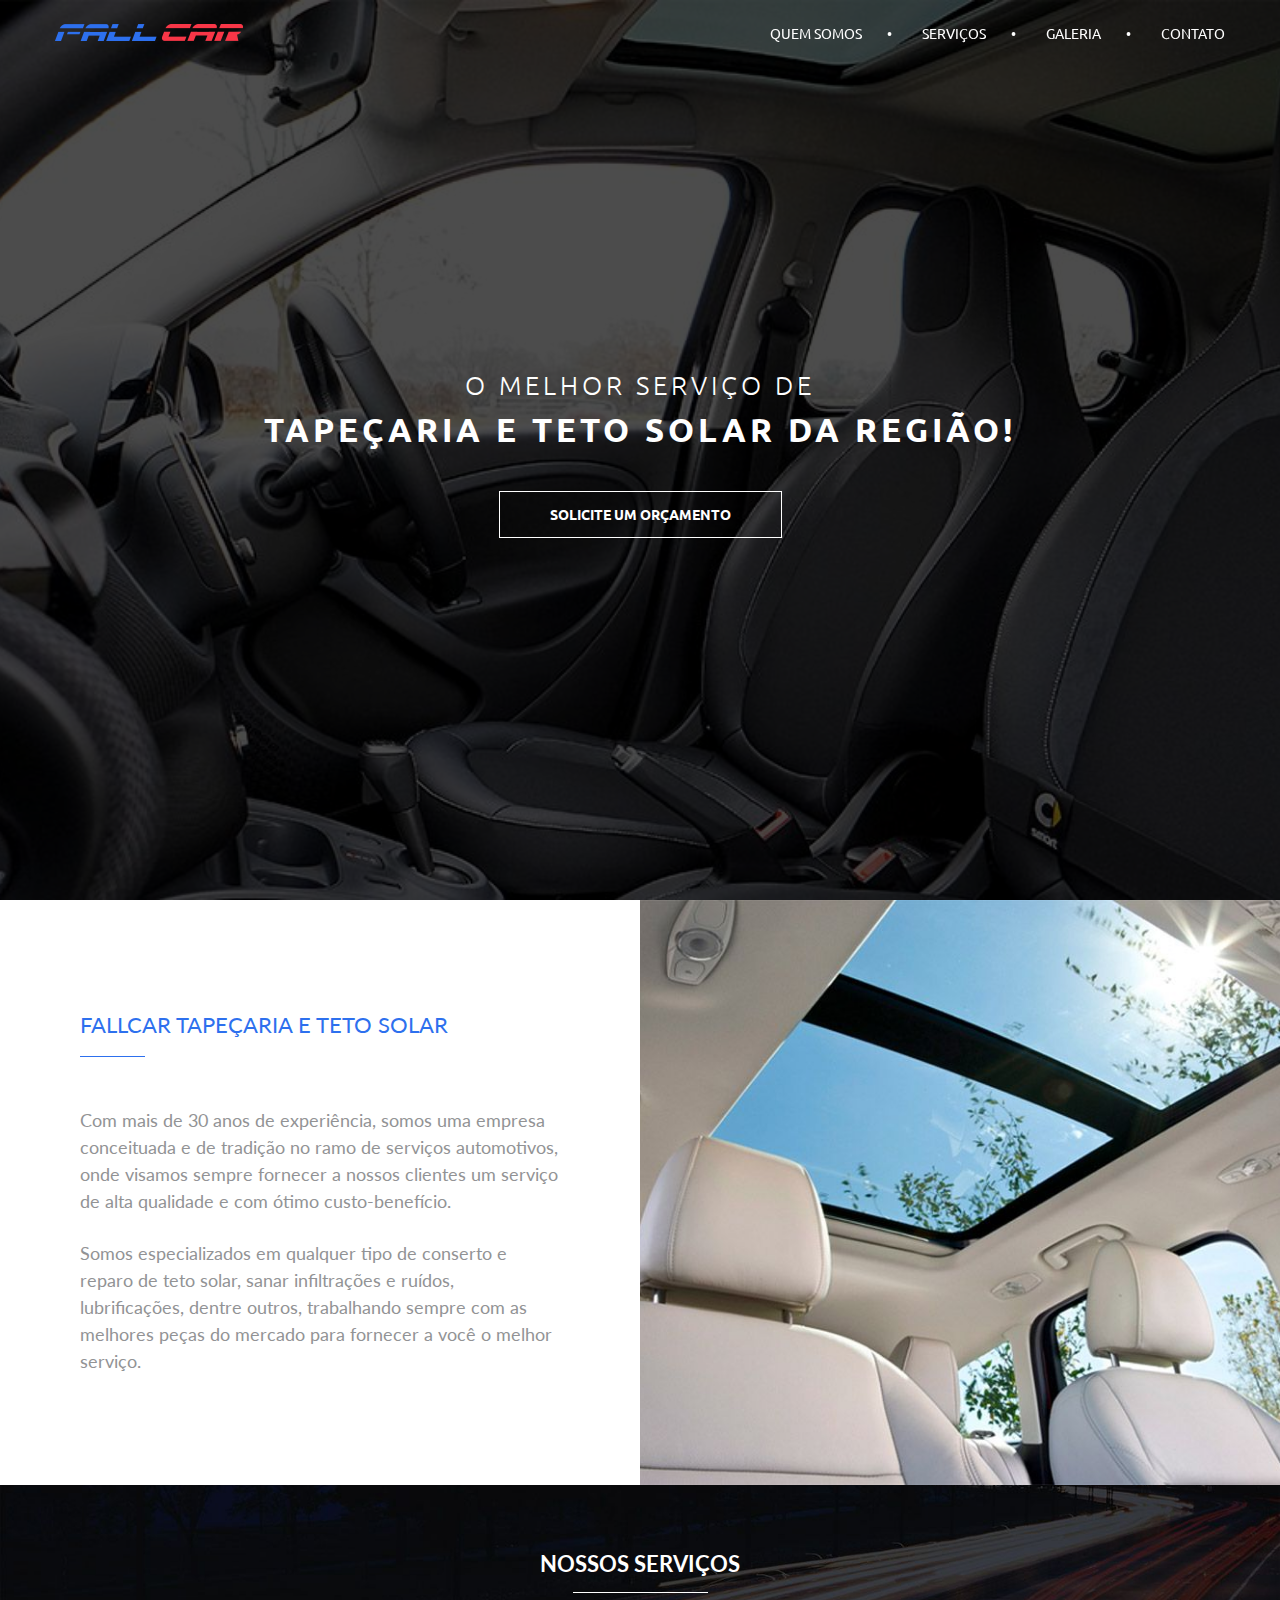
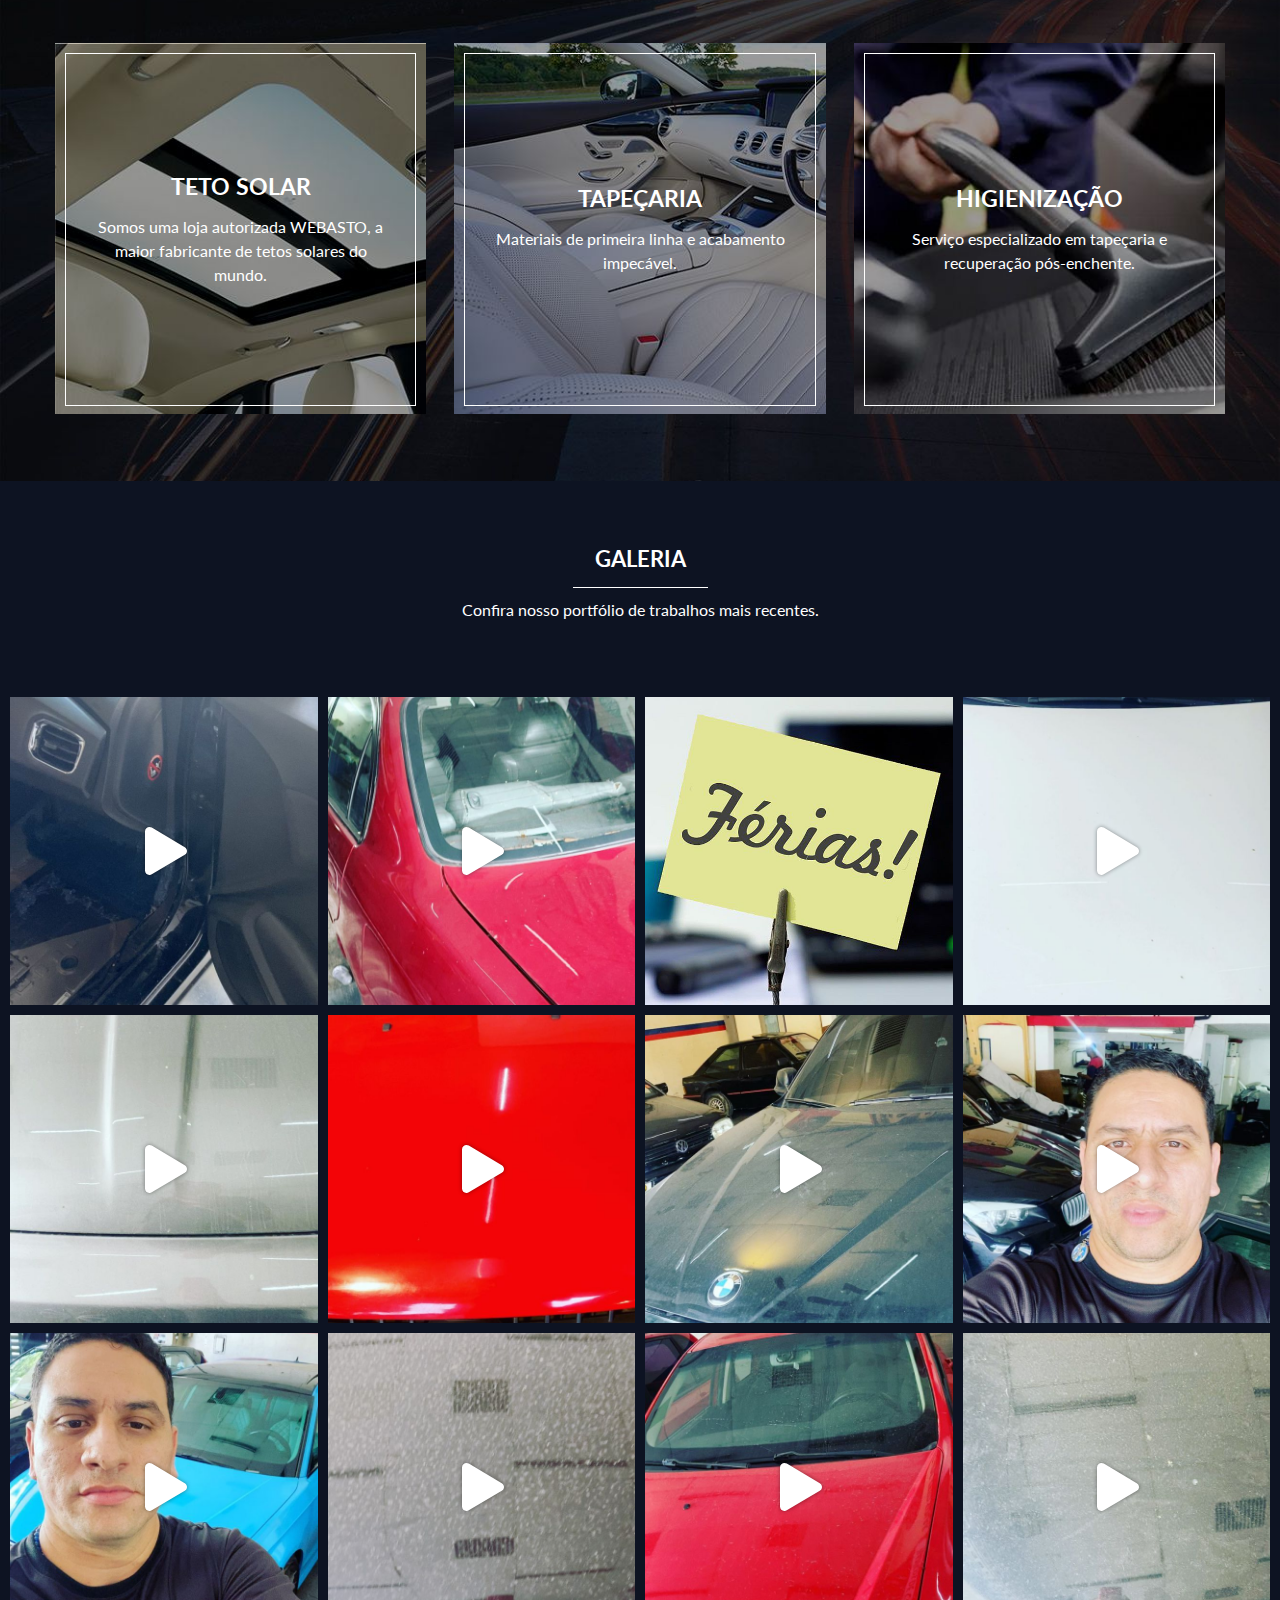
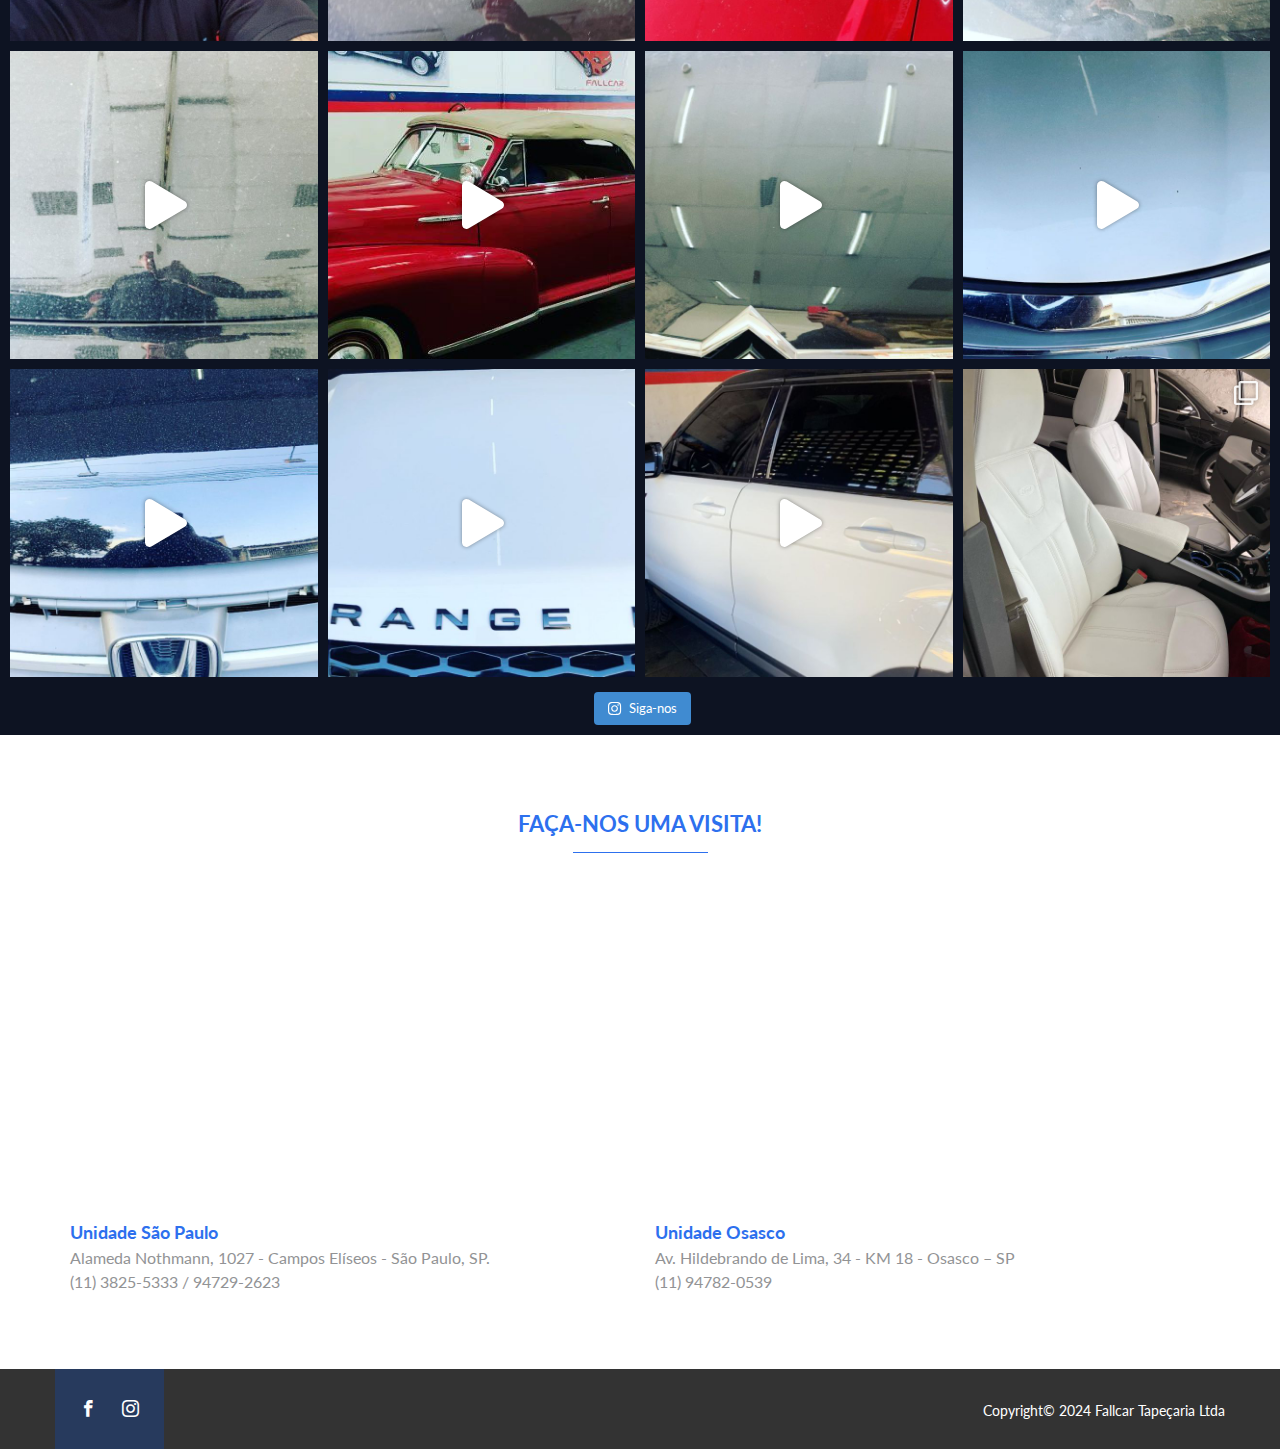
<file: index.html>
<!DOCTYPE html>
<!--[if lt IE 7 ]> <html lang="pt-BR"> <![endif]--><!--[if IE 7 ]>    <html lang="pt-BR"> <![endif]--><!--[if IE 8 ]>    <html lang="pt-BR"> <![endif]--><!--[if (gte IE 9)|!(IE)]><!--><html lang="pt-BR"> <!--<![endif]-->
<head>
  <meta charset="UTF-8">
  <meta name="viewport" content="width=device-width">
  <meta name="description" content="O melhor serviço de tapeçaria e teto solar da região!">
  <link rel="stylesheet" href="wp-content/themes/fallcar/style.css">
  <meta property="og:image" content="/wp-content/themes/fallcar/assets/img/share-image.jpg">
  <link rel="apple-touch-icon" sizes="57x57" href="wp-content/themes/fallcar/assets/favicon/apple-icon-57x57.png">
  <link rel="apple-touch-icon" sizes="60x60" href="wp-content/themes/fallcar/assets/favicon/apple-icon-60x60.png">
  <link rel="apple-touch-icon" sizes="72x72" href="wp-content/themes/fallcar/assets/favicon/apple-icon-72x72.png">
  <link rel="apple-touch-icon" sizes="76x76" href="wp-content/themes/fallcar/assets/favicon/apple-icon-76x76.png">
  <link rel="apple-touch-icon" sizes="114x114" href="wp-content/themes/fallcar/assets/favicon/apple-icon-114x114.png">
  <link rel="apple-touch-icon" sizes="120x120" href="wp-content/themes/fallcar/assets/favicon/apple-icon-120x120.png">
  <link rel="apple-touch-icon" sizes="144x144" href="wp-content/themes/fallcar/assets/favicon/apple-icon-144x144.png">
  <link rel="apple-touch-icon" sizes="152x152" href="wp-content/themes/fallcar/assets/favicon/apple-icon-152x152.png">
  <link rel="apple-touch-icon" sizes="180x180" href="wp-content/themes/fallcar/assets/favicon/apple-icon-180x180.png">
  <link rel="icon" type="image/png" sizes="192x192" href="wp-content/themes/fallcar/assets/favicon/android-icon-192x192.png">
  <link rel="icon" type="image/png" sizes="32x32" href="wp-content/themes/fallcar/assets/favicon/favicon-32x32.png">
  <link rel="icon" type="image/png" sizes="96x96" href="wp-content/themes/fallcar/assets/favicon/favicon-96x96.png">
  <link rel="icon" type="image/png" sizes="16x16" href="wp-content/themes/fallcar/assets/favicon/favicon-16x16.png">
  <meta name="msapplication-TileColor" content="#f83647">
  <meta name="theme-color" content="#f83647">
  <link href="https://fonts.googleapis.com/css?family=Ubuntu:300,400,700|Lato" rel="stylesheet">
	<!--[if lt IE 9]>
  <script src="/html5shiv.googlecode.com/svn/trunk/html5.js"></script>
  <![endif]-->
  <title>Fallcar &#8211; Tapeçaria e teto solar</title>
  <link rel="stylesheet" id="sb_instagram_styles-css" href="wp-content/plugins/instagram-feed/css/sbi-styles.min.css?ver=2.9.10" type="text/css" media="all">
  <!-- Google Tag Manager -->
  <script>
    (function (w, d, s, l, i) {
      w[l] = w[l] || []; w[l].push({
        'gtm.start':
          new Date().getTime(), event: 'gtm.js'
      }); var f = d.getElementsByTagName(s)[0],
        j = d.createElement(s), dl = l != 'dataLayer' ? '&l=' + l : ''; j.async = true; j.src =
          'https://www.googletagmanager.com/gtm.js?id=' + i + dl; f.parentNode.insertBefore(j, f);
    })(window, document, 'script', 'dataLayer', 'GTM-W9H5SJVN');
  </script>
  <!-- End Google Tag Manager -->
</head>
<body class="home blog">
  <header class="header">
    <div class="container">
      <strong class="header__logo">Fallcar</strong>
      <div class="header__menu-wrapper">
        <nav class="header__menu">
          <a href="#quem-somos" class="header__menu-link" title="quem somos">quem somos</a>
          <a href="#servicos" class="header__menu-link" title="serviços">serviços</a>
          <a href="#galeria" class="header__menu-link" title="galeria">galeria</a>
          <a href="#contato" class="header__menu-link" title="contato">contato</a>
        </nav>
      </div>
      <a href="#" class="header__mobile-menu-opener"><i></i><i></i><i></i></a>
    </div>
  </header>
  <div class="main">

<section class="hero">
  <div class="container">
    <div class="hero__text-wrapper">
      <h1 class="hero__title">O melhor serviço de <strong>tapeçaria e teto solar da região!</strong>
</h1>
      <a href="https://api.whatsapp.com/send?phone=5511947820539" target="_blank" class="hero__link button">solicite um orçamento</a>
    </div>
  </div>
</section>
<section class="quem-somos" id="quem-somos">
  <div class="quem-somos__left">
    <div class="quem-somos__text-wrapper">
      <h2 class="quem-somos__title">Fallcar tapeçaria e teto solar</h2>
      <p class="quem-somos__text">Com mais de 30 anos de experiência, somos uma empresa conceituada e de tradição no ramo de serviços automotivos, onde visamos sempre fornecer a nossos clientes um serviço de alta qualidade e com ótimo custo-benefício.</p>
      <p class="quem-somos__text">Somos especializados em qualquer tipo de conserto e reparo de teto solar, sanar infiltrações e ruídos, lubrificações, dentre outros, trabalhando sempre com as melhores peças do mercado para fornecer a você o melhor serviço.</p>
    </div>
  </div>
  <div class="quem-somos__right">
    <div class="quem-somos__image-wrapper"></div>
  </div>
</section>
<section class="servicos" id="servicos">
  <div class="container">
    <h2 class="servicos__title section-title">Nossos serviços</h2>
    <ul class="servicos__list">
      <li class="servicos__list-item">
        <img src="wp-content/themes/fallcar/assets/img/teto-solar.jpg" alt="Teto solar" class="servicos__image">
        <div class="servicos__text-wrapper">
          <h3 class="servicos__item-title">Teto solar</h3>
          <p class="servicos__item-text">Somos uma loja autorizada <strong>Webasto</strong>, a maior fabricante de tetos solares do mundo. </p>
        </div>
      </li>
      <li class="servicos__list-item">
        <img src="wp-content/themes/fallcar/assets/img/tapecaria.jpg" alt="Tapeçaria" class="servicos__image">
        <div class="servicos__text-wrapper">
          <h3 class="servicos__item-title">Tapeçaria</h3>
          <p class="servicos__item-text">Materiais de primeira linha e acabamento impecável.</p>
        </div>
      </li>
      <li class="servicos__list-item">
        <img src="wp-content/themes/fallcar/assets/img/higienizacao.jpg" alt="Higienização" class="servicos__image">
        <div class="servicos__text-wrapper">
          <h3 class="servicos__item-title">Higienização</h3>
          <p class="servicos__item-text">Serviço especializado em tapeçaria e recuperação pós-enchente.</p>
        </div>
      </li>
    </ul>
  </div>
</section>
<section class="galeria" id="galeria">
  <div class="container">
    <h2 class="galeria__title section-title">Galeria</h2>
    <p class="galeria__text section-text">Confira nosso portfólio de trabalhos mais recentes.</p>
  </div>
  
<div id="sb_instagram" class="sbi sbi_col_4  sbi_width_resp" style="padding-bottom: 10px;width: 100%;" data-feedid="sbi_17841401938163004#20" data-res="auto" data-cols="4" data-num="20" data-shortcode-atts="{}" data-postid="1" data-locatornonce="3d5153e1dd" data-sbi-flags="favorLocal">
	
	<div id="sbi_images" style="padding: 5px;">
		<div class="sbi_item sbi_type_video sbi_new sbi_transition" id="sbi_17907017501379398" data-date="1642786961">
	<div class="sbi_photo_wrap">
		<a class="sbi_photo" href="https://www.instagram.com/tv/CZADfj9J62q/" target="_blank" rel="noopener nofollow" data-full-res="https://scontent-gru2-2.cdninstagram.com/v/t51.29350-15/272248041_140563145046951_8617577180746666350_n.jpg?_nc_cat=111&#038;ccb=1-5&#038;_nc_sid=8ae9d6&#038;_nc_ohc=rPIEXGis9mgAX_1ukDZ&#038;_nc_ht=scontent-gru2-2.cdninstagram.com&#038;edm=ANo9K5cEAAAA&#038;oh=00_AT95HJkg4ldSXTdNCV_aqPf_egs3F9AIhqtkDcK47xTL8A&#038;oe=61F0DF4B" data-img-src-set="{&quot;d&quot;:&quot;https:\/\/scontent-gru2-2.cdninstagram.com\/v\/t51.29350-15\/272248041_140563145046951_8617577180746666350_n.jpg?_nc_cat=111&amp;ccb=1-5&amp;_nc_sid=8ae9d6&amp;_nc_ohc=rPIEXGis9mgAX_1ukDZ&amp;_nc_ht=scontent-gru2-2.cdninstagram.com&amp;edm=ANo9K5cEAAAA&amp;oh=00_AT95HJkg4ldSXTdNCV_aqPf_egs3F9AIhqtkDcK47xTL8A&amp;oe=61F0DF4B&quot;,&quot;150&quot;:&quot;https:\/\/scontent-gru2-2.cdninstagram.com\/v\/t51.29350-15\/272248041_140563145046951_8617577180746666350_n.jpg?_nc_cat=111&amp;ccb=1-5&amp;_nc_sid=8ae9d6&amp;_nc_ohc=rPIEXGis9mgAX_1ukDZ&amp;_nc_ht=scontent-gru2-2.cdninstagram.com&amp;edm=ANo9K5cEAAAA&amp;oh=00_AT95HJkg4ldSXTdNCV_aqPf_egs3F9AIhqtkDcK47xTL8A&amp;oe=61F0DF4B&quot;,&quot;320&quot;:&quot;https:\/\/scontent-gru2-2.cdninstagram.com\/v\/t51.29350-15\/272248041_140563145046951_8617577180746666350_n.jpg?_nc_cat=111&amp;ccb=1-5&amp;_nc_sid=8ae9d6&amp;_nc_ohc=rPIEXGis9mgAX_1ukDZ&amp;_nc_ht=scontent-gru2-2.cdninstagram.com&amp;edm=ANo9K5cEAAAA&amp;oh=00_AT95HJkg4ldSXTdNCV_aqPf_egs3F9AIhqtkDcK47xTL8A&amp;oe=61F0DF4B&quot;,&quot;640&quot;:&quot;https:\/\/scontent-gru2-2.cdninstagram.com\/v\/t51.29350-15\/272248041_140563145046951_8617577180746666350_n.jpg?_nc_cat=111&amp;ccb=1-5&amp;_nc_sid=8ae9d6&amp;_nc_ohc=rPIEXGis9mgAX_1ukDZ&amp;_nc_ht=scontent-gru2-2.cdninstagram.com&amp;edm=ANo9K5cEAAAA&amp;oh=00_AT95HJkg4ldSXTdNCV_aqPf_egs3F9AIhqtkDcK47xTL8A&amp;oe=61F0DF4B&quot;}">
			<span class="sbi-screenreader">Prisma afetado por enchente. #fallcar #tapeçariaa</span>
						<svg style="color: rgba(255,255,255,1)" class="svg-inline--fa fa-play fa-w-14 sbi_playbtn" aria-label="Play" aria-hidden="true" data-fa-processed="" data-prefix="fa" data-icon="play" role="presentation" xmlns="http://www.w3.org/2000/svg" viewbox="0 0 448 512"><path fill="currentColor" d="M424.4 214.7L72.4 6.6C43.8-10.3 0 6.1 0 47.9V464c0 37.5 40.7 60.1 72.4 41.3l352-208c31.4-18.5 31.5-64.1 0-82.6z"></path></svg>			<img src="wp-content/plugins/instagram-feed/img/placeholder.png" alt="Prisma afetado por enchente. #fallcar #tapeçariaautomotiva">
		</a>
	</div>
</div>
<div class="sbi_item sbi_type_video sbi_new sbi_transition" id="sbi_17998020940375113" data-date="1641226993">
	<div class="sbi_photo_wrap">
		<a class="sbi_photo" href="https://www.instagram.com/tv/CYRkL1yJTi5/" target="_blank" rel="noopener nofollow" data-full-res="https://scontent-gru2-2.cdninstagram.com/v/t51.29350-15/271251689_245129734429726_5228985634667454527_n.jpg?_nc_cat=106&#038;ccb=1-5&#038;_nc_sid=8ae9d6&#038;_nc_ohc=FCucUqTs1IcAX_Z5MDT&#038;_nc_ht=scontent-gru2-2.cdninstagram.com&#038;edm=ANo9K5cEAAAA&#038;oh=00_AT9BN_QtNQ4uGFcRn6OK3HtsVVtX3GMg1I5-d482tuVUHQ&#038;oe=61F08147" data-img-src-set="{&quot;d&quot;:&quot;https:\/\/scontent-gru2-2.cdninstagram.com\/v\/t51.29350-15\/271251689_245129734429726_5228985634667454527_n.jpg?_nc_cat=106&amp;ccb=1-5&amp;_nc_sid=8ae9d6&amp;_nc_ohc=FCucUqTs1IcAX_Z5MDT&amp;_nc_ht=scontent-gru2-2.cdninstagram.com&amp;edm=ANo9K5cEAAAA&amp;oh=00_AT9BN_QtNQ4uGFcRn6OK3HtsVVtX3GMg1I5-d482tuVUHQ&amp;oe=61F08147&quot;,&quot;150&quot;:&quot;https:\/\/scontent-gru2-2.cdninstagram.com\/v\/t51.29350-15\/271251689_245129734429726_5228985634667454527_n.jpg?_nc_cat=106&amp;ccb=1-5&amp;_nc_sid=8ae9d6&amp;_nc_ohc=FCucUqTs1IcAX_Z5MDT&amp;_nc_ht=scontent-gru2-2.cdninstagram.com&amp;edm=ANo9K5cEAAAA&amp;oh=00_AT9BN_QtNQ4uGFcRn6OK3HtsVVtX3GMg1I5-d482tuVUHQ&amp;oe=61F08147&quot;,&quot;320&quot;:&quot;https:\/\/scontent-gru2-2.cdninstagram.com\/v\/t51.29350-15\/271251689_245129734429726_5228985634667454527_n.jpg?_nc_cat=106&amp;ccb=1-5&amp;_nc_sid=8ae9d6&amp;_nc_ohc=FCucUqTs1IcAX_Z5MDT&amp;_nc_ht=scontent-gru2-2.cdninstagram.com&amp;edm=ANo9K5cEAAAA&amp;oh=00_AT9BN_QtNQ4uGFcRn6OK3HtsVVtX3GMg1I5-d482tuVUHQ&amp;oe=61F08147&quot;,&quot;640&quot;:&quot;https:\/\/scontent-gru2-2.cdninstagram.com\/v\/t51.29350-15\/271251689_245129734429726_5228985634667454527_n.jpg?_nc_cat=106&amp;ccb=1-5&amp;_nc_sid=8ae9d6&amp;_nc_ohc=FCucUqTs1IcAX_Z5MDT&amp;_nc_ht=scontent-gru2-2.cdninstagram.com&amp;edm=ANo9K5cEAAAA&amp;oh=00_AT9BN_QtNQ4uGFcRn6OK3HtsVVtX3GMg1I5-d482tuVUHQ&amp;oe=61F08147&quot;}">
			<span class="sbi-screenreader">Voltamos das férias e vamos trabalhar muito esse </span>
						<svg style="color: rgba(255,255,255,1)" class="svg-inline--fa fa-play fa-w-14 sbi_playbtn" aria-label="Play" aria-hidden="true" data-fa-processed="" data-prefix="fa" data-icon="play" role="presentation" xmlns="http://www.w3.org/2000/svg" viewbox="0 0 448 512"><path fill="currentColor" d="M424.4 214.7L72.4 6.6C43.8-10.3 0 6.1 0 47.9V464c0 37.5 40.7 60.1 72.4 41.3l352-208c31.4-18.5 31.5-64.1 0-82.6z"></path></svg>			<img src="wp-content/plugins/instagram-feed/img/placeholder.png" alt="Voltamos das férias e vamos trabalhar muito esse ano.">
		</a>
	</div>
</div>
<div class="sbi_item sbi_type_image sbi_new sbi_transition" id="sbi_17875895624616022" data-date="1640003319">
	<div class="sbi_photo_wrap">
		<a class="sbi_photo" href="https://www.instagram.com/p/CXtGU7lrmrN/" target="_blank" rel="noopener nofollow" data-full-res="https://scontent-gru2-1.cdninstagram.com/v/t51.29350-15/269615407_459180349163360_8889943866200367268_n.jpg?_nc_cat=107&#038;ccb=1-5&#038;_nc_sid=8ae9d6&#038;_nc_ohc=-_YcN8Wq-V8AX9kaPCJ&#038;_nc_ht=scontent-gru2-1.cdninstagram.com&#038;edm=ANo9K5cEAAAA&#038;oh=00_AT-NAb3el6FUQjX7Wz_RL9yAbnt7A4OaDq4ljmAMKFoWMg&#038;oe=61F0AF97" data-img-src-set="{&quot;d&quot;:&quot;https:\/\/scontent-gru2-1.cdninstagram.com\/v\/t51.29350-15\/269615407_459180349163360_8889943866200367268_n.jpg?_nc_cat=107&amp;ccb=1-5&amp;_nc_sid=8ae9d6&amp;_nc_ohc=-_YcN8Wq-V8AX9kaPCJ&amp;_nc_ht=scontent-gru2-1.cdninstagram.com&amp;edm=ANo9K5cEAAAA&amp;oh=00_AT-NAb3el6FUQjX7Wz_RL9yAbnt7A4OaDq4ljmAMKFoWMg&amp;oe=61F0AF97&quot;,&quot;150&quot;:&quot;https:\/\/scontent-gru2-1.cdninstagram.com\/v\/t51.29350-15\/269615407_459180349163360_8889943866200367268_n.jpg?_nc_cat=107&amp;ccb=1-5&amp;_nc_sid=8ae9d6&amp;_nc_ohc=-_YcN8Wq-V8AX9kaPCJ&amp;_nc_ht=scontent-gru2-1.cdninstagram.com&amp;edm=ANo9K5cEAAAA&amp;oh=00_AT-NAb3el6FUQjX7Wz_RL9yAbnt7A4OaDq4ljmAMKFoWMg&amp;oe=61F0AF97&quot;,&quot;320&quot;:&quot;https:\/\/scontent-gru2-1.cdninstagram.com\/v\/t51.29350-15\/269615407_459180349163360_8889943866200367268_n.jpg?_nc_cat=107&amp;ccb=1-5&amp;_nc_sid=8ae9d6&amp;_nc_ohc=-_YcN8Wq-V8AX9kaPCJ&amp;_nc_ht=scontent-gru2-1.cdninstagram.com&amp;edm=ANo9K5cEAAAA&amp;oh=00_AT-NAb3el6FUQjX7Wz_RL9yAbnt7A4OaDq4ljmAMKFoWMg&amp;oe=61F0AF97&quot;,&quot;640&quot;:&quot;https:\/\/scontent-gru2-1.cdninstagram.com\/v\/t51.29350-15\/269615407_459180349163360_8889943866200367268_n.jpg?_nc_cat=107&amp;ccb=1-5&amp;_nc_sid=8ae9d6&amp;_nc_ohc=-_YcN8Wq-V8AX9kaPCJ&amp;_nc_ht=scontent-gru2-1.cdninstagram.com&amp;edm=ANo9K5cEAAAA&amp;oh=00_AT-NAb3el6FUQjX7Wz_RL9yAbnt7A4OaDq4ljmAMKFoWMg&amp;oe=61F0AF97&quot;}">
			<span class="sbi-screenreader">Bom dia pessoal estamos de férias voltaremos ao t</span>
									<img src="wp-content/plugins/instagram-feed/img/placeholder.png" alt="Bom dia pessoal estamos de férias voltaremos ao trabalho dia 3/01/2022">
		</a>
	</div>
</div>
<div class="sbi_item sbi_type_video sbi_new sbi_transition" id="sbi_17928172387822177" data-date="1637950063">
	<div class="sbi_photo_wrap">
		<a class="sbi_photo" href="https://www.instagram.com/tv/CWv50N9pLl_/" target="_blank" rel="noopener nofollow" data-full-res="https://scontent-gru1-2.cdninstagram.com/v/t51.29350-15/260871574_126486149815505_6522872521878415816_n.jpg?_nc_cat=108&#038;ccb=1-5&#038;_nc_sid=8ae9d6&#038;_nc_ohc=TdFmIFp9HqMAX9KRqt8&#038;_nc_ht=scontent-gru1-2.cdninstagram.com&#038;edm=ANo9K5cEAAAA&#038;oh=00_AT9urDHipsMPEahvSDmP9hPQcfi-7vsp10Kf-QZCqpTdLQ&#038;oe=61F13D92" data-img-src-set="{&quot;d&quot;:&quot;https:\/\/scontent-gru1-2.cdninstagram.com\/v\/t51.29350-15\/260871574_126486149815505_6522872521878415816_n.jpg?_nc_cat=108&amp;ccb=1-5&amp;_nc_sid=8ae9d6&amp;_nc_ohc=TdFmIFp9HqMAX9KRqt8&amp;_nc_ht=scontent-gru1-2.cdninstagram.com&amp;edm=ANo9K5cEAAAA&amp;oh=00_AT9urDHipsMPEahvSDmP9hPQcfi-7vsp10Kf-QZCqpTdLQ&amp;oe=61F13D92&quot;,&quot;150&quot;:&quot;https:\/\/scontent-gru1-2.cdninstagram.com\/v\/t51.29350-15\/260871574_126486149815505_6522872521878415816_n.jpg?_nc_cat=108&amp;ccb=1-5&amp;_nc_sid=8ae9d6&amp;_nc_ohc=TdFmIFp9HqMAX9KRqt8&amp;_nc_ht=scontent-gru1-2.cdninstagram.com&amp;edm=ANo9K5cEAAAA&amp;oh=00_AT9urDHipsMPEahvSDmP9hPQcfi-7vsp10Kf-QZCqpTdLQ&amp;oe=61F13D92&quot;,&quot;320&quot;:&quot;https:\/\/scontent-gru1-2.cdninstagram.com\/v\/t51.29350-15\/260871574_126486149815505_6522872521878415816_n.jpg?_nc_cat=108&amp;ccb=1-5&amp;_nc_sid=8ae9d6&amp;_nc_ohc=TdFmIFp9HqMAX9KRqt8&amp;_nc_ht=scontent-gru1-2.cdninstagram.com&amp;edm=ANo9K5cEAAAA&amp;oh=00_AT9urDHipsMPEahvSDmP9hPQcfi-7vsp10Kf-QZCqpTdLQ&amp;oe=61F13D92&quot;,&quot;640&quot;:&quot;https:\/\/scontent-gru1-2.cdninstagram.com\/v\/t51.29350-15\/260871574_126486149815505_6522872521878415816_n.jpg?_nc_cat=108&amp;ccb=1-5&amp;_nc_sid=8ae9d6&amp;_nc_ohc=TdFmIFp9HqMAX9KRqt8&amp;_nc_ht=scontent-gru1-2.cdninstagram.com&amp;edm=ANo9K5cEAAAA&amp;oh=00_AT9urDHipsMPEahvSDmP9hPQcfi-7vsp10Kf-QZCqpTdLQ&amp;oe=61F13D92&quot;}">
			<span class="sbi-screenreader">Tiguan Troca da cortina do teto solar e troca do f</span>
						<svg style="color: rgba(255,255,255,1)" class="svg-inline--fa fa-play fa-w-14 sbi_playbtn" aria-label="Play" aria-hidden="true" data-fa-processed="" data-prefix="fa" data-icon="play" role="presentation" xmlns="http://www.w3.org/2000/svg" viewbox="0 0 448 512"><path fill="currentColor" d="M424.4 214.7L72.4 6.6C43.8-10.3 0 6.1 0 47.9V464c0 37.5 40.7 60.1 72.4 41.3l352-208c31.4-18.5 31.5-64.1 0-82.6z"></path></svg>			<img src="wp-content/plugins/instagram-feed/img/placeholder.png" alt="Tiguan Troca da cortina do teto solar e troca do forro do teto. #tiguanclub #tiguan_club #volkswagentiguan #fallcar #tetosolar">
		</a>
	</div>
</div>
<div class="sbi_item sbi_type_video sbi_new sbi_transition" id="sbi_17940076153710245" data-date="1637246223">
	<div class="sbi_photo_wrap">
		<a class="sbi_photo" href="https://www.instagram.com/tv/CWa7dz_DQyD/" target="_blank" rel="noopener nofollow" data-full-res="https://scontent-gru1-2.cdninstagram.com/v/t51.29350-15/258512856_613512363172028_2526972033678571633_n.jpg?_nc_cat=100&#038;ccb=1-5&#038;_nc_sid=8ae9d6&#038;_nc_ohc=i-jS8HKHelEAX94fe5A&#038;_nc_ht=scontent-gru1-2.cdninstagram.com&#038;edm=ANo9K5cEAAAA&#038;oh=00_AT9iWlZn-iQn-y5UkUosBHG1wDF6rlUdqf1gkRf3yvVCNg&#038;oe=61F0ED4F" data-img-src-set="{&quot;d&quot;:&quot;https:\/\/scontent-gru1-2.cdninstagram.com\/v\/t51.29350-15\/258512856_613512363172028_2526972033678571633_n.jpg?_nc_cat=100&amp;ccb=1-5&amp;_nc_sid=8ae9d6&amp;_nc_ohc=i-jS8HKHelEAX94fe5A&amp;_nc_ht=scontent-gru1-2.cdninstagram.com&amp;edm=ANo9K5cEAAAA&amp;oh=00_AT9iWlZn-iQn-y5UkUosBHG1wDF6rlUdqf1gkRf3yvVCNg&amp;oe=61F0ED4F&quot;,&quot;150&quot;:&quot;https:\/\/scontent-gru1-2.cdninstagram.com\/v\/t51.29350-15\/258512856_613512363172028_2526972033678571633_n.jpg?_nc_cat=100&amp;ccb=1-5&amp;_nc_sid=8ae9d6&amp;_nc_ohc=i-jS8HKHelEAX94fe5A&amp;_nc_ht=scontent-gru1-2.cdninstagram.com&amp;edm=ANo9K5cEAAAA&amp;oh=00_AT9iWlZn-iQn-y5UkUosBHG1wDF6rlUdqf1gkRf3yvVCNg&amp;oe=61F0ED4F&quot;,&quot;320&quot;:&quot;https:\/\/scontent-gru1-2.cdninstagram.com\/v\/t51.29350-15\/258512856_613512363172028_2526972033678571633_n.jpg?_nc_cat=100&amp;ccb=1-5&amp;_nc_sid=8ae9d6&amp;_nc_ohc=i-jS8HKHelEAX94fe5A&amp;_nc_ht=scontent-gru1-2.cdninstagram.com&amp;edm=ANo9K5cEAAAA&amp;oh=00_AT9iWlZn-iQn-y5UkUosBHG1wDF6rlUdqf1gkRf3yvVCNg&amp;oe=61F0ED4F&quot;,&quot;640&quot;:&quot;https:\/\/scontent-gru1-2.cdninstagram.com\/v\/t51.29350-15\/258512856_613512363172028_2526972033678571633_n.jpg?_nc_cat=100&amp;ccb=1-5&amp;_nc_sid=8ae9d6&amp;_nc_ohc=i-jS8HKHelEAX94fe5A&amp;_nc_ht=scontent-gru1-2.cdninstagram.com&amp;edm=ANo9K5cEAAAA&amp;oh=00_AT9iWlZn-iQn-y5UkUosBHG1wDF6rlUdqf1gkRf3yvVCNg&amp;oe=61F0ED4F&quot;}">
			<span class="sbi-screenreader">Conserto do teto solar Fiat 500 #clubfiat500 #fiat</span>
						<svg style="color: rgba(255,255,255,1)" class="svg-inline--fa fa-play fa-w-14 sbi_playbtn" aria-label="Play" aria-hidden="true" data-fa-processed="" data-prefix="fa" data-icon="play" role="presentation" xmlns="http://www.w3.org/2000/svg" viewbox="0 0 448 512"><path fill="currentColor" d="M424.4 214.7L72.4 6.6C43.8-10.3 0 6.1 0 47.9V464c0 37.5 40.7 60.1 72.4 41.3l352-208c31.4-18.5 31.5-64.1 0-82.6z"></path></svg>			<img src="wp-content/plugins/instagram-feed/img/placeholder.png" alt="Conserto do teto solar Fiat 500 #clubfiat500 #fiat500brasil #tetosolar #fallcar">
		</a>
	</div>
</div>
<div class="sbi_item sbi_type_video sbi_new sbi_transition" id="sbi_17928724645892738" data-date="1636572865">
	<div class="sbi_photo_wrap">
		<a class="sbi_photo" href="https://www.instagram.com/tv/CWG3IfFpGOE/" target="_blank" rel="noopener nofollow" data-full-res="https://scontent-gru2-1.cdninstagram.com/v/t51.29350-15/255080620_2840007726290230_2760937781832371_n.jpg?_nc_cat=107&#038;ccb=1-5&#038;_nc_sid=8ae9d6&#038;_nc_ohc=O0jTMHCpizgAX-lbxnV&#038;_nc_ht=scontent-gru2-1.cdninstagram.com&#038;edm=ANo9K5cEAAAA&#038;oh=00_AT_q64ZDTZkfg9W64uED7rVvQr4FZzMLFO6wkdHR401IDg&#038;oe=61F12CE2" data-img-src-set="{&quot;d&quot;:&quot;https:\/\/scontent-gru2-1.cdninstagram.com\/v\/t51.29350-15\/255080620_2840007726290230_2760937781832371_n.jpg?_nc_cat=107&amp;ccb=1-5&amp;_nc_sid=8ae9d6&amp;_nc_ohc=O0jTMHCpizgAX-lbxnV&amp;_nc_ht=scontent-gru2-1.cdninstagram.com&amp;edm=ANo9K5cEAAAA&amp;oh=00_AT_q64ZDTZkfg9W64uED7rVvQr4FZzMLFO6wkdHR401IDg&amp;oe=61F12CE2&quot;,&quot;150&quot;:&quot;https:\/\/scontent-gru2-1.cdninstagram.com\/v\/t51.29350-15\/255080620_2840007726290230_2760937781832371_n.jpg?_nc_cat=107&amp;ccb=1-5&amp;_nc_sid=8ae9d6&amp;_nc_ohc=O0jTMHCpizgAX-lbxnV&amp;_nc_ht=scontent-gru2-1.cdninstagram.com&amp;edm=ANo9K5cEAAAA&amp;oh=00_AT_q64ZDTZkfg9W64uED7rVvQr4FZzMLFO6wkdHR401IDg&amp;oe=61F12CE2&quot;,&quot;320&quot;:&quot;https:\/\/scontent-gru2-1.cdninstagram.com\/v\/t51.29350-15\/255080620_2840007726290230_2760937781832371_n.jpg?_nc_cat=107&amp;ccb=1-5&amp;_nc_sid=8ae9d6&amp;_nc_ohc=O0jTMHCpizgAX-lbxnV&amp;_nc_ht=scontent-gru2-1.cdninstagram.com&amp;edm=ANo9K5cEAAAA&amp;oh=00_AT_q64ZDTZkfg9W64uED7rVvQr4FZzMLFO6wkdHR401IDg&amp;oe=61F12CE2&quot;,&quot;640&quot;:&quot;https:\/\/scontent-gru2-1.cdninstagram.com\/v\/t51.29350-15\/255080620_2840007726290230_2760937781832371_n.jpg?_nc_cat=107&amp;ccb=1-5&amp;_nc_sid=8ae9d6&amp;_nc_ohc=O0jTMHCpizgAX-lbxnV&amp;_nc_ht=scontent-gru2-1.cdninstagram.com&amp;edm=ANo9K5cEAAAA&amp;oh=00_AT_q64ZDTZkfg9W64uED7rVvQr4FZzMLFO6wkdHR401IDg&amp;oe=61F12CE2&quot;}">
			<span class="sbi-screenreader">Conserto da cortina do teto solar Stilo 
#clubfiat</span>
						<svg style="color: rgba(255,255,255,1)" class="svg-inline--fa fa-play fa-w-14 sbi_playbtn" aria-label="Play" aria-hidden="true" data-fa-processed="" data-prefix="fa" data-icon="play" role="presentation" xmlns="http://www.w3.org/2000/svg" viewbox="0 0 448 512"><path fill="currentColor" d="M424.4 214.7L72.4 6.6C43.8-10.3 0 6.1 0 47.9V464c0 37.5 40.7 60.1 72.4 41.3l352-208c31.4-18.5 31.5-64.1 0-82.6z"></path></svg>			<img src="wp-content/plugins/instagram-feed/img/placeholder.png" alt="Conserto da cortina do teto solar Stilo 
#clubfiatstilo #fiatstilo #tetosolar #fallcar">
		</a>
	</div>
</div>
<div class="sbi_item sbi_type_video sbi_new sbi_transition" id="sbi_17864886989596535" data-date="1636572333">
	<div class="sbi_photo_wrap">
		<a class="sbi_photo" href="https://www.instagram.com/tv/CWG2GDMJmQw/" target="_blank" rel="noopener nofollow" data-full-res="https://scontent-gru2-2.cdninstagram.com/v/t51.29350-15/254957323_425204112647991_5414802183590525566_n.jpg?_nc_cat=105&#038;ccb=1-5&#038;_nc_sid=8ae9d6&#038;_nc_ohc=Jw7zAM3ZqE8AX8Q6UqP&#038;_nc_ht=scontent-gru2-2.cdninstagram.com&#038;edm=ANo9K5cEAAAA&#038;oh=00_AT-wvTpX9LfnxktzSMsBA2L_ZOna5fz1mkeQvN1x-7HmQA&#038;oe=61F194FF" data-img-src-set="{&quot;d&quot;:&quot;https:\/\/scontent-gru2-2.cdninstagram.com\/v\/t51.29350-15\/254957323_425204112647991_5414802183590525566_n.jpg?_nc_cat=105&amp;ccb=1-5&amp;_nc_sid=8ae9d6&amp;_nc_ohc=Jw7zAM3ZqE8AX8Q6UqP&amp;_nc_ht=scontent-gru2-2.cdninstagram.com&amp;edm=ANo9K5cEAAAA&amp;oh=00_AT-wvTpX9LfnxktzSMsBA2L_ZOna5fz1mkeQvN1x-7HmQA&amp;oe=61F194FF&quot;,&quot;150&quot;:&quot;https:\/\/scontent-gru2-2.cdninstagram.com\/v\/t51.29350-15\/254957323_425204112647991_5414802183590525566_n.jpg?_nc_cat=105&amp;ccb=1-5&amp;_nc_sid=8ae9d6&amp;_nc_ohc=Jw7zAM3ZqE8AX8Q6UqP&amp;_nc_ht=scontent-gru2-2.cdninstagram.com&amp;edm=ANo9K5cEAAAA&amp;oh=00_AT-wvTpX9LfnxktzSMsBA2L_ZOna5fz1mkeQvN1x-7HmQA&amp;oe=61F194FF&quot;,&quot;320&quot;:&quot;https:\/\/scontent-gru2-2.cdninstagram.com\/v\/t51.29350-15\/254957323_425204112647991_5414802183590525566_n.jpg?_nc_cat=105&amp;ccb=1-5&amp;_nc_sid=8ae9d6&amp;_nc_ohc=Jw7zAM3ZqE8AX8Q6UqP&amp;_nc_ht=scontent-gru2-2.cdninstagram.com&amp;edm=ANo9K5cEAAAA&amp;oh=00_AT-wvTpX9LfnxktzSMsBA2L_ZOna5fz1mkeQvN1x-7HmQA&amp;oe=61F194FF&quot;,&quot;640&quot;:&quot;https:\/\/scontent-gru2-2.cdninstagram.com\/v\/t51.29350-15\/254957323_425204112647991_5414802183590525566_n.jpg?_nc_cat=105&amp;ccb=1-5&amp;_nc_sid=8ae9d6&amp;_nc_ohc=Jw7zAM3ZqE8AX8Q6UqP&amp;_nc_ht=scontent-gru2-2.cdninstagram.com&amp;edm=ANo9K5cEAAAA&amp;oh=00_AT-wvTpX9LfnxktzSMsBA2L_ZOna5fz1mkeQvN1x-7HmQA&amp;oe=61F194FF&quot;}">
			<span class="sbi-screenreader">Conserto da persiana do teto solar BMW X1 #clubbmw</span>
						<svg style="color: rgba(255,255,255,1)" class="svg-inline--fa fa-play fa-w-14 sbi_playbtn" aria-label="Play" aria-hidden="true" data-fa-processed="" data-prefix="fa" data-icon="play" role="presentation" xmlns="http://www.w3.org/2000/svg" viewbox="0 0 448 512"><path fill="currentColor" d="M424.4 214.7L72.4 6.6C43.8-10.3 0 6.1 0 47.9V464c0 37.5 40.7 60.1 72.4 41.3l352-208c31.4-18.5 31.5-64.1 0-82.6z"></path></svg>			<img src="wp-content/plugins/instagram-feed/img/placeholder.png" alt="Conserto da persiana do teto solar BMW X1 #clubbmwx1 #tetosolar #fallcar">
		</a>
	</div>
</div>
<div class="sbi_item sbi_type_video sbi_new sbi_transition" id="sbi_17847422591673389" data-date="1636392572">
	<div class="sbi_photo_wrap">
		<a class="sbi_photo" href="https://www.instagram.com/tv/CWBfTp_JquL/" target="_blank" rel="noopener nofollow" data-full-res="https://scontent-gru1-2.cdninstagram.com/v/t51.29350-15/253956938_319454492944052_6614510289724368118_n.jpg?_nc_cat=110&#038;ccb=1-5&#038;_nc_sid=8ae9d6&#038;_nc_ohc=PmuOKWe9BiwAX-5QHZ9&#038;_nc_ht=scontent-gru1-2.cdninstagram.com&#038;edm=ANo9K5cEAAAA&#038;oh=00_AT-C6Ul-v6xe_kTZ6-BUEjbJML1hWZlbZgxGT_Z2UY3WkQ&#038;oe=61F0BEAE" data-img-src-set="{&quot;d&quot;:&quot;https:\/\/scontent-gru1-2.cdninstagram.com\/v\/t51.29350-15\/253956938_319454492944052_6614510289724368118_n.jpg?_nc_cat=110&amp;ccb=1-5&amp;_nc_sid=8ae9d6&amp;_nc_ohc=PmuOKWe9BiwAX-5QHZ9&amp;_nc_ht=scontent-gru1-2.cdninstagram.com&amp;edm=ANo9K5cEAAAA&amp;oh=00_AT-C6Ul-v6xe_kTZ6-BUEjbJML1hWZlbZgxGT_Z2UY3WkQ&amp;oe=61F0BEAE&quot;,&quot;150&quot;:&quot;https:\/\/scontent-gru1-2.cdninstagram.com\/v\/t51.29350-15\/253956938_319454492944052_6614510289724368118_n.jpg?_nc_cat=110&amp;ccb=1-5&amp;_nc_sid=8ae9d6&amp;_nc_ohc=PmuOKWe9BiwAX-5QHZ9&amp;_nc_ht=scontent-gru1-2.cdninstagram.com&amp;edm=ANo9K5cEAAAA&amp;oh=00_AT-C6Ul-v6xe_kTZ6-BUEjbJML1hWZlbZgxGT_Z2UY3WkQ&amp;oe=61F0BEAE&quot;,&quot;320&quot;:&quot;https:\/\/scontent-gru1-2.cdninstagram.com\/v\/t51.29350-15\/253956938_319454492944052_6614510289724368118_n.jpg?_nc_cat=110&amp;ccb=1-5&amp;_nc_sid=8ae9d6&amp;_nc_ohc=PmuOKWe9BiwAX-5QHZ9&amp;_nc_ht=scontent-gru1-2.cdninstagram.com&amp;edm=ANo9K5cEAAAA&amp;oh=00_AT-C6Ul-v6xe_kTZ6-BUEjbJML1hWZlbZgxGT_Z2UY3WkQ&amp;oe=61F0BEAE&quot;,&quot;640&quot;:&quot;https:\/\/scontent-gru1-2.cdninstagram.com\/v\/t51.29350-15\/253956938_319454492944052_6614510289724368118_n.jpg?_nc_cat=110&amp;ccb=1-5&amp;_nc_sid=8ae9d6&amp;_nc_ohc=PmuOKWe9BiwAX-5QHZ9&amp;_nc_ht=scontent-gru1-2.cdninstagram.com&amp;edm=ANo9K5cEAAAA&amp;oh=00_AT-C6Ul-v6xe_kTZ6-BUEjbJML1hWZlbZgxGT_Z2UY3WkQ&amp;oe=61F0BEAE&quot;}">
			<span class="sbi-screenreader">Audi S3 troca das fitas de cinto. Pronta.</span>
						<svg style="color: rgba(255,255,255,1)" class="svg-inline--fa fa-play fa-w-14 sbi_playbtn" aria-label="Play" aria-hidden="true" data-fa-processed="" data-prefix="fa" data-icon="play" role="presentation" xmlns="http://www.w3.org/2000/svg" viewbox="0 0 448 512"><path fill="currentColor" d="M424.4 214.7L72.4 6.6C43.8-10.3 0 6.1 0 47.9V464c0 37.5 40.7 60.1 72.4 41.3l352-208c31.4-18.5 31.5-64.1 0-82.6z"></path></svg>			<img src="wp-content/plugins/instagram-feed/img/placeholder.png" alt="Audi S3 troca das fitas de cinto. Pronta.">
		</a>
	</div>
</div>
<div class="sbi_item sbi_type_video sbi_new sbi_transition" id="sbi_18262430704058565" data-date="1636392514">
	<div class="sbi_photo_wrap">
		<a class="sbi_photo" href="https://www.instagram.com/tv/CWBfLBTpmNR/" target="_blank" rel="noopener nofollow" data-full-res="https://scontent-gru2-2.cdninstagram.com/v/t51.29350-15/253912871_480641753184921_8827936404558984638_n.jpg?_nc_cat=111&#038;ccb=1-5&#038;_nc_sid=8ae9d6&#038;_nc_ohc=ZIVuoExwVM8AX9ARKOH&#038;_nc_ht=scontent-gru2-2.cdninstagram.com&#038;edm=ANo9K5cEAAAA&#038;oh=00_AT8FhVFxohSf6yhoHMMyY7GqsOGJfCLgNDnpcc-IjyX-7Q&#038;oe=61F1AE60" data-img-src-set="{&quot;d&quot;:&quot;https:\/\/scontent-gru2-2.cdninstagram.com\/v\/t51.29350-15\/253912871_480641753184921_8827936404558984638_n.jpg?_nc_cat=111&amp;ccb=1-5&amp;_nc_sid=8ae9d6&amp;_nc_ohc=ZIVuoExwVM8AX9ARKOH&amp;_nc_ht=scontent-gru2-2.cdninstagram.com&amp;edm=ANo9K5cEAAAA&amp;oh=00_AT8FhVFxohSf6yhoHMMyY7GqsOGJfCLgNDnpcc-IjyX-7Q&amp;oe=61F1AE60&quot;,&quot;150&quot;:&quot;https:\/\/scontent-gru2-2.cdninstagram.com\/v\/t51.29350-15\/253912871_480641753184921_8827936404558984638_n.jpg?_nc_cat=111&amp;ccb=1-5&amp;_nc_sid=8ae9d6&amp;_nc_ohc=ZIVuoExwVM8AX9ARKOH&amp;_nc_ht=scontent-gru2-2.cdninstagram.com&amp;edm=ANo9K5cEAAAA&amp;oh=00_AT8FhVFxohSf6yhoHMMyY7GqsOGJfCLgNDnpcc-IjyX-7Q&amp;oe=61F1AE60&quot;,&quot;320&quot;:&quot;https:\/\/scontent-gru2-2.cdninstagram.com\/v\/t51.29350-15\/253912871_480641753184921_8827936404558984638_n.jpg?_nc_cat=111&amp;ccb=1-5&amp;_nc_sid=8ae9d6&amp;_nc_ohc=ZIVuoExwVM8AX9ARKOH&amp;_nc_ht=scontent-gru2-2.cdninstagram.com&amp;edm=ANo9K5cEAAAA&amp;oh=00_AT8FhVFxohSf6yhoHMMyY7GqsOGJfCLgNDnpcc-IjyX-7Q&amp;oe=61F1AE60&quot;,&quot;640&quot;:&quot;https:\/\/scontent-gru2-2.cdninstagram.com\/v\/t51.29350-15\/253912871_480641753184921_8827936404558984638_n.jpg?_nc_cat=111&amp;ccb=1-5&amp;_nc_sid=8ae9d6&amp;_nc_ohc=ZIVuoExwVM8AX9ARKOH&amp;_nc_ht=scontent-gru2-2.cdninstagram.com&amp;edm=ANo9K5cEAAAA&amp;oh=00_AT8FhVFxohSf6yhoHMMyY7GqsOGJfCLgNDnpcc-IjyX-7Q&amp;oe=61F1AE60&quot;}">
			<span class="sbi-screenreader">Audi S3 troca das fitas de cinto. Antes.</span>
						<svg style="color: rgba(255,255,255,1)" class="svg-inline--fa fa-play fa-w-14 sbi_playbtn" aria-label="Play" aria-hidden="true" data-fa-processed="" data-prefix="fa" data-icon="play" role="presentation" xmlns="http://www.w3.org/2000/svg" viewbox="0 0 448 512"><path fill="currentColor" d="M424.4 214.7L72.4 6.6C43.8-10.3 0 6.1 0 47.9V464c0 37.5 40.7 60.1 72.4 41.3l352-208c31.4-18.5 31.5-64.1 0-82.6z"></path></svg>			<img src="wp-content/plugins/instagram-feed/img/placeholder.png" alt="Audi S3 troca das fitas de cinto. Antes.">
		</a>
	</div>
</div>
<div class="sbi_item sbi_type_video sbi_new sbi_transition" id="sbi_17896332947463175" data-date="1635456224">
	<div class="sbi_photo_wrap">
		<a class="sbi_photo" href="https://www.instagram.com/tv/CVllTuWpyAv/" target="_blank" rel="noopener nofollow" data-full-res="https://scontent-gru2-2.cdninstagram.com/v/t51.29350-15/250367819_431769288316276_5603039401165827401_n.jpg?_nc_cat=102&#038;ccb=1-5&#038;_nc_sid=8ae9d6&#038;_nc_ohc=PmUJkl0ixrUAX80fjaI&#038;_nc_ht=scontent-gru2-2.cdninstagram.com&#038;edm=ANo9K5cEAAAA&#038;oh=00_AT-PO9M98Mbkq9aJm38PcnIRtlT3inD7zUhUMjsUbUw_KQ&#038;oe=61F09DC6" data-img-src-set="{&quot;d&quot;:&quot;https:\/\/scontent-gru2-2.cdninstagram.com\/v\/t51.29350-15\/250367819_431769288316276_5603039401165827401_n.jpg?_nc_cat=102&amp;ccb=1-5&amp;_nc_sid=8ae9d6&amp;_nc_ohc=PmUJkl0ixrUAX80fjaI&amp;_nc_ht=scontent-gru2-2.cdninstagram.com&amp;edm=ANo9K5cEAAAA&amp;oh=00_AT-PO9M98Mbkq9aJm38PcnIRtlT3inD7zUhUMjsUbUw_KQ&amp;oe=61F09DC6&quot;,&quot;150&quot;:&quot;https:\/\/scontent-gru2-2.cdninstagram.com\/v\/t51.29350-15\/250367819_431769288316276_5603039401165827401_n.jpg?_nc_cat=102&amp;ccb=1-5&amp;_nc_sid=8ae9d6&amp;_nc_ohc=PmUJkl0ixrUAX80fjaI&amp;_nc_ht=scontent-gru2-2.cdninstagram.com&amp;edm=ANo9K5cEAAAA&amp;oh=00_AT-PO9M98Mbkq9aJm38PcnIRtlT3inD7zUhUMjsUbUw_KQ&amp;oe=61F09DC6&quot;,&quot;320&quot;:&quot;https:\/\/scontent-gru2-2.cdninstagram.com\/v\/t51.29350-15\/250367819_431769288316276_5603039401165827401_n.jpg?_nc_cat=102&amp;ccb=1-5&amp;_nc_sid=8ae9d6&amp;_nc_ohc=PmUJkl0ixrUAX80fjaI&amp;_nc_ht=scontent-gru2-2.cdninstagram.com&amp;edm=ANo9K5cEAAAA&amp;oh=00_AT-PO9M98Mbkq9aJm38PcnIRtlT3inD7zUhUMjsUbUw_KQ&amp;oe=61F09DC6&quot;,&quot;640&quot;:&quot;https:\/\/scontent-gru2-2.cdninstagram.com\/v\/t51.29350-15\/250367819_431769288316276_5603039401165827401_n.jpg?_nc_cat=102&amp;ccb=1-5&amp;_nc_sid=8ae9d6&amp;_nc_ohc=PmUJkl0ixrUAX80fjaI&amp;_nc_ht=scontent-gru2-2.cdninstagram.com&amp;edm=ANo9K5cEAAAA&amp;oh=00_AT-PO9M98Mbkq9aJm38PcnIRtlT3inD7zUhUMjsUbUw_KQ&amp;oe=61F09DC6&quot;}">
			<span class="sbi-screenreader">Conserto teto solar Tiguan #clubtiguan #tiguanclub</span>
						<svg style="color: rgba(255,255,255,1)" class="svg-inline--fa fa-play fa-w-14 sbi_playbtn" aria-label="Play" aria-hidden="true" data-fa-processed="" data-prefix="fa" data-icon="play" role="presentation" xmlns="http://www.w3.org/2000/svg" viewbox="0 0 448 512"><path fill="currentColor" d="M424.4 214.7L72.4 6.6C43.8-10.3 0 6.1 0 47.9V464c0 37.5 40.7 60.1 72.4 41.3l352-208c31.4-18.5 31.5-64.1 0-82.6z"></path></svg>			<img src="wp-content/plugins/instagram-feed/img/placeholder.png" alt="Conserto teto solar Tiguan #clubtiguan #tiguanclub #tetosolar #fallcar">
		</a>
	</div>
</div>
<div class="sbi_item sbi_type_video sbi_new sbi_transition" id="sbi_17907177098194034" data-date="1635182795">
	<div class="sbi_photo_wrap">
		<a class="sbi_photo" href="https://www.instagram.com/tv/CVdbvVyJZba/" target="_blank" rel="noopener nofollow" data-full-res="https://scontent-gru2-2.cdninstagram.com/v/t51.29350-15/248300806_395491328727728_4093639162661408003_n.jpg?_nc_cat=105&#038;ccb=1-5&#038;_nc_sid=8ae9d6&#038;_nc_ohc=a-QMa74SHIcAX-jwUgY&#038;_nc_ht=scontent-gru2-2.cdninstagram.com&#038;edm=ANo9K5cEAAAA&#038;oh=00_AT_XPuNc7QII0TTdOkkLehYCfjFAA8sokEra-H8O6yUlaw&#038;oe=61F1F44C" data-img-src-set="{&quot;d&quot;:&quot;https:\/\/scontent-gru2-2.cdninstagram.com\/v\/t51.29350-15\/248300806_395491328727728_4093639162661408003_n.jpg?_nc_cat=105&amp;ccb=1-5&amp;_nc_sid=8ae9d6&amp;_nc_ohc=a-QMa74SHIcAX-jwUgY&amp;_nc_ht=scontent-gru2-2.cdninstagram.com&amp;edm=ANo9K5cEAAAA&amp;oh=00_AT_XPuNc7QII0TTdOkkLehYCfjFAA8sokEra-H8O6yUlaw&amp;oe=61F1F44C&quot;,&quot;150&quot;:&quot;https:\/\/scontent-gru2-2.cdninstagram.com\/v\/t51.29350-15\/248300806_395491328727728_4093639162661408003_n.jpg?_nc_cat=105&amp;ccb=1-5&amp;_nc_sid=8ae9d6&amp;_nc_ohc=a-QMa74SHIcAX-jwUgY&amp;_nc_ht=scontent-gru2-2.cdninstagram.com&amp;edm=ANo9K5cEAAAA&amp;oh=00_AT_XPuNc7QII0TTdOkkLehYCfjFAA8sokEra-H8O6yUlaw&amp;oe=61F1F44C&quot;,&quot;320&quot;:&quot;https:\/\/scontent-gru2-2.cdninstagram.com\/v\/t51.29350-15\/248300806_395491328727728_4093639162661408003_n.jpg?_nc_cat=105&amp;ccb=1-5&amp;_nc_sid=8ae9d6&amp;_nc_ohc=a-QMa74SHIcAX-jwUgY&amp;_nc_ht=scontent-gru2-2.cdninstagram.com&amp;edm=ANo9K5cEAAAA&amp;oh=00_AT_XPuNc7QII0TTdOkkLehYCfjFAA8sokEra-H8O6yUlaw&amp;oe=61F1F44C&quot;,&quot;640&quot;:&quot;https:\/\/scontent-gru2-2.cdninstagram.com\/v\/t51.29350-15\/248300806_395491328727728_4093639162661408003_n.jpg?_nc_cat=105&amp;ccb=1-5&amp;_nc_sid=8ae9d6&amp;_nc_ohc=a-QMa74SHIcAX-jwUgY&amp;_nc_ht=scontent-gru2-2.cdninstagram.com&amp;edm=ANo9K5cEAAAA&amp;oh=00_AT_XPuNc7QII0TTdOkkLehYCfjFAA8sokEra-H8O6yUlaw&amp;oe=61F1F44C&quot;}">
			<span class="sbi-screenreader">Conserto do teto solar Stilo #clubefiatstilo #teto</span>
						<svg style="color: rgba(255,255,255,1)" class="svg-inline--fa fa-play fa-w-14 sbi_playbtn" aria-label="Play" aria-hidden="true" data-fa-processed="" data-prefix="fa" data-icon="play" role="presentation" xmlns="http://www.w3.org/2000/svg" viewbox="0 0 448 512"><path fill="currentColor" d="M424.4 214.7L72.4 6.6C43.8-10.3 0 6.1 0 47.9V464c0 37.5 40.7 60.1 72.4 41.3l352-208c31.4-18.5 31.5-64.1 0-82.6z"></path></svg>			<img src="wp-content/plugins/instagram-feed/img/placeholder.png" alt="Conserto do teto solar Stilo #clubefiatstilo #tetosolarstilo #tetosolar #fallcar">
		</a>
	</div>
</div>
<div class="sbi_item sbi_type_video sbi_new sbi_transition" id="sbi_17974498909427799" data-date="1632507224">
	<div class="sbi_photo_wrap">
		<a class="sbi_photo" href="https://www.instagram.com/p/CUNsZVOpatb/" target="_blank" rel="noopener nofollow" data-full-res="https://scontent-gru2-2.cdninstagram.com/v/t51.29350-15/242718259_618239772878080_8039724372518573977_n.jpg?_nc_cat=111&#038;ccb=1-5&#038;_nc_sid=8ae9d6&#038;_nc_ohc=aSzM9ry9lgMAX-9rQNB&#038;_nc_ht=scontent-gru2-2.cdninstagram.com&#038;edm=ANo9K5cEAAAA&#038;oh=00_AT9wwBW0S7Z4mF6zdz_MhyzhxUd6h9fUnnASCydTIK4NWQ&#038;oe=61F218A9" data-img-src-set="{&quot;d&quot;:&quot;https:\/\/scontent-gru2-2.cdninstagram.com\/v\/t51.29350-15\/242718259_618239772878080_8039724372518573977_n.jpg?_nc_cat=111&amp;ccb=1-5&amp;_nc_sid=8ae9d6&amp;_nc_ohc=aSzM9ry9lgMAX-9rQNB&amp;_nc_ht=scontent-gru2-2.cdninstagram.com&amp;edm=ANo9K5cEAAAA&amp;oh=00_AT9wwBW0S7Z4mF6zdz_MhyzhxUd6h9fUnnASCydTIK4NWQ&amp;oe=61F218A9&quot;,&quot;150&quot;:&quot;https:\/\/scontent-gru2-2.cdninstagram.com\/v\/t51.29350-15\/242718259_618239772878080_8039724372518573977_n.jpg?_nc_cat=111&amp;ccb=1-5&amp;_nc_sid=8ae9d6&amp;_nc_ohc=aSzM9ry9lgMAX-9rQNB&amp;_nc_ht=scontent-gru2-2.cdninstagram.com&amp;edm=ANo9K5cEAAAA&amp;oh=00_AT9wwBW0S7Z4mF6zdz_MhyzhxUd6h9fUnnASCydTIK4NWQ&amp;oe=61F218A9&quot;,&quot;320&quot;:&quot;https:\/\/scontent-gru2-2.cdninstagram.com\/v\/t51.29350-15\/242718259_618239772878080_8039724372518573977_n.jpg?_nc_cat=111&amp;ccb=1-5&amp;_nc_sid=8ae9d6&amp;_nc_ohc=aSzM9ry9lgMAX-9rQNB&amp;_nc_ht=scontent-gru2-2.cdninstagram.com&amp;edm=ANo9K5cEAAAA&amp;oh=00_AT9wwBW0S7Z4mF6zdz_MhyzhxUd6h9fUnnASCydTIK4NWQ&amp;oe=61F218A9&quot;,&quot;640&quot;:&quot;https:\/\/scontent-gru2-2.cdninstagram.com\/v\/t51.29350-15\/242718259_618239772878080_8039724372518573977_n.jpg?_nc_cat=111&amp;ccb=1-5&amp;_nc_sid=8ae9d6&amp;_nc_ohc=aSzM9ry9lgMAX-9rQNB&amp;_nc_ht=scontent-gru2-2.cdninstagram.com&amp;edm=ANo9K5cEAAAA&amp;oh=00_AT9wwBW0S7Z4mF6zdz_MhyzhxUd6h9fUnnASCydTIK4NWQ&amp;oe=61F218A9&quot;}">
			<span class="sbi-screenreader">307cc conserto da capota Conversivel #307cccabriol</span>
						<svg style="color: rgba(255,255,255,1)" class="svg-inline--fa fa-play fa-w-14 sbi_playbtn" aria-label="Play" aria-hidden="true" data-fa-processed="" data-prefix="fa" data-icon="play" role="presentation" xmlns="http://www.w3.org/2000/svg" viewbox="0 0 448 512"><path fill="currentColor" d="M424.4 214.7L72.4 6.6C43.8-10.3 0 6.1 0 47.9V464c0 37.5 40.7 60.1 72.4 41.3l352-208c31.4-18.5 31.5-64.1 0-82.6z"></path></svg>			<img src="wp-content/plugins/instagram-feed/img/placeholder.png" alt="307cc conserto da capota Conversivel #307cccabriolet #conversivel #fallcar">
		</a>
	</div>
</div>
<div class="sbi_item sbi_type_video sbi_new sbi_transition" id="sbi_17886331262370737" data-date="1632416872">
	<div class="sbi_photo_wrap">
		<a class="sbi_photo" href="https://www.instagram.com/p/CULAOxrpjwG/" target="_blank" rel="noopener nofollow" data-full-res="https://scontent-gru2-1.cdninstagram.com/v/t51.29350-15/242766191_356511286211113_5519066160147378683_n.jpg?_nc_cat=107&#038;ccb=1-5&#038;_nc_sid=8ae9d6&#038;_nc_ohc=KZfEAzEqFA0AX8RYiDy&#038;_nc_ht=scontent-gru2-1.cdninstagram.com&#038;edm=ANo9K5cEAAAA&#038;oh=00_AT9FuY5HvLK0ZpFv0_iAkAjWPUaXWy_DsCCpU3U4JU8LmA&#038;oe=61F0DA67" data-img-src-set="{&quot;d&quot;:&quot;https:\/\/scontent-gru2-1.cdninstagram.com\/v\/t51.29350-15\/242766191_356511286211113_5519066160147378683_n.jpg?_nc_cat=107&amp;ccb=1-5&amp;_nc_sid=8ae9d6&amp;_nc_ohc=KZfEAzEqFA0AX8RYiDy&amp;_nc_ht=scontent-gru2-1.cdninstagram.com&amp;edm=ANo9K5cEAAAA&amp;oh=00_AT9FuY5HvLK0ZpFv0_iAkAjWPUaXWy_DsCCpU3U4JU8LmA&amp;oe=61F0DA67&quot;,&quot;150&quot;:&quot;https:\/\/scontent-gru2-1.cdninstagram.com\/v\/t51.29350-15\/242766191_356511286211113_5519066160147378683_n.jpg?_nc_cat=107&amp;ccb=1-5&amp;_nc_sid=8ae9d6&amp;_nc_ohc=KZfEAzEqFA0AX8RYiDy&amp;_nc_ht=scontent-gru2-1.cdninstagram.com&amp;edm=ANo9K5cEAAAA&amp;oh=00_AT9FuY5HvLK0ZpFv0_iAkAjWPUaXWy_DsCCpU3U4JU8LmA&amp;oe=61F0DA67&quot;,&quot;320&quot;:&quot;https:\/\/scontent-gru2-1.cdninstagram.com\/v\/t51.29350-15\/242766191_356511286211113_5519066160147378683_n.jpg?_nc_cat=107&amp;ccb=1-5&amp;_nc_sid=8ae9d6&amp;_nc_ohc=KZfEAzEqFA0AX8RYiDy&amp;_nc_ht=scontent-gru2-1.cdninstagram.com&amp;edm=ANo9K5cEAAAA&amp;oh=00_AT9FuY5HvLK0ZpFv0_iAkAjWPUaXWy_DsCCpU3U4JU8LmA&amp;oe=61F0DA67&quot;,&quot;640&quot;:&quot;https:\/\/scontent-gru2-1.cdninstagram.com\/v\/t51.29350-15\/242766191_356511286211113_5519066160147378683_n.jpg?_nc_cat=107&amp;ccb=1-5&amp;_nc_sid=8ae9d6&amp;_nc_ohc=KZfEAzEqFA0AX8RYiDy&amp;_nc_ht=scontent-gru2-1.cdninstagram.com&amp;edm=ANo9K5cEAAAA&amp;oh=00_AT9FuY5HvLK0ZpFv0_iAkAjWPUaXWy_DsCCpU3U4JU8LmA&amp;oe=61F0DA67&quot;}">
			<span class="sbi-screenreader">Fiat 500 conserto do teto solar #clubfiat500 #teto</span>
						<svg style="color: rgba(255,255,255,1)" class="svg-inline--fa fa-play fa-w-14 sbi_playbtn" aria-label="Play" aria-hidden="true" data-fa-processed="" data-prefix="fa" data-icon="play" role="presentation" xmlns="http://www.w3.org/2000/svg" viewbox="0 0 448 512"><path fill="currentColor" d="M424.4 214.7L72.4 6.6C43.8-10.3 0 6.1 0 47.9V464c0 37.5 40.7 60.1 72.4 41.3l352-208c31.4-18.5 31.5-64.1 0-82.6z"></path></svg>			<img src="wp-content/plugins/instagram-feed/img/placeholder.png" alt="Fiat 500 conserto do teto solar #clubfiat500 #tetosolar #fallcar">
		</a>
	</div>
</div>
<div class="sbi_item sbi_type_video sbi_new sbi_transition" id="sbi_18100422832265484" data-date="1630499690">
	<div class="sbi_photo_wrap">
		<a class="sbi_photo" href="https://www.instagram.com/p/CTR3auujEPv/" target="_blank" rel="noopener nofollow" data-full-res="https://scontent-gru2-2.cdninstagram.com/v/t51.29350-15/241040640_1014908229284415_8752451898320020433_n.jpg?_nc_cat=102&#038;ccb=1-5&#038;_nc_sid=8ae9d6&#038;_nc_ohc=oI_PrGqhHC8AX8WWzpV&#038;_nc_ht=scontent-gru2-2.cdninstagram.com&#038;edm=ANo9K5cEAAAA&#038;oh=00_AT8yScseqRmX2akC3wHAjyLvlLJBYXoQ-I6zHLfmw8pO6g&#038;oe=61F1B828" data-img-src-set="{&quot;d&quot;:&quot;https:\/\/scontent-gru2-2.cdninstagram.com\/v\/t51.29350-15\/241040640_1014908229284415_8752451898320020433_n.jpg?_nc_cat=102&amp;ccb=1-5&amp;_nc_sid=8ae9d6&amp;_nc_ohc=oI_PrGqhHC8AX8WWzpV&amp;_nc_ht=scontent-gru2-2.cdninstagram.com&amp;edm=ANo9K5cEAAAA&amp;oh=00_AT8yScseqRmX2akC3wHAjyLvlLJBYXoQ-I6zHLfmw8pO6g&amp;oe=61F1B828&quot;,&quot;150&quot;:&quot;https:\/\/scontent-gru2-2.cdninstagram.com\/v\/t51.29350-15\/241040640_1014908229284415_8752451898320020433_n.jpg?_nc_cat=102&amp;ccb=1-5&amp;_nc_sid=8ae9d6&amp;_nc_ohc=oI_PrGqhHC8AX8WWzpV&amp;_nc_ht=scontent-gru2-2.cdninstagram.com&amp;edm=ANo9K5cEAAAA&amp;oh=00_AT8yScseqRmX2akC3wHAjyLvlLJBYXoQ-I6zHLfmw8pO6g&amp;oe=61F1B828&quot;,&quot;320&quot;:&quot;https:\/\/scontent-gru2-2.cdninstagram.com\/v\/t51.29350-15\/241040640_1014908229284415_8752451898320020433_n.jpg?_nc_cat=102&amp;ccb=1-5&amp;_nc_sid=8ae9d6&amp;_nc_ohc=oI_PrGqhHC8AX8WWzpV&amp;_nc_ht=scontent-gru2-2.cdninstagram.com&amp;edm=ANo9K5cEAAAA&amp;oh=00_AT8yScseqRmX2akC3wHAjyLvlLJBYXoQ-I6zHLfmw8pO6g&amp;oe=61F1B828&quot;,&quot;640&quot;:&quot;https:\/\/scontent-gru2-2.cdninstagram.com\/v\/t51.29350-15\/241040640_1014908229284415_8752451898320020433_n.jpg?_nc_cat=102&amp;ccb=1-5&amp;_nc_sid=8ae9d6&amp;_nc_ohc=oI_PrGqhHC8AX8WWzpV&amp;_nc_ht=scontent-gru2-2.cdninstagram.com&amp;edm=ANo9K5cEAAAA&amp;oh=00_AT8yScseqRmX2akC3wHAjyLvlLJBYXoQ-I6zHLfmw8pO6g&amp;oe=61F1B828&quot;}">
			<span class="sbi-screenreader">Conserto de capota Conversivel na nossa unidade do</span>
						<svg style="color: rgba(255,255,255,1)" class="svg-inline--fa fa-play fa-w-14 sbi_playbtn" aria-label="Play" aria-hidden="true" data-fa-processed="" data-prefix="fa" data-icon="play" role="presentation" xmlns="http://www.w3.org/2000/svg" viewbox="0 0 448 512"><path fill="currentColor" d="M424.4 214.7L72.4 6.6C43.8-10.3 0 6.1 0 47.9V464c0 37.5 40.7 60.1 72.4 41.3l352-208c31.4-18.5 31.5-64.1 0-82.6z"></path></svg>			<img src="wp-content/plugins/instagram-feed/img/placeholder.png" alt="Conserto de capota Conversivel na nossa unidade do centro de São Paulo. Trabalho top 🔝 @luizbuenofallcar2958">
		</a>
	</div>
</div>
<div class="sbi_item sbi_type_video sbi_new sbi_transition" id="sbi_18186522520184092" data-date="1628525735">
	<div class="sbi_photo_wrap">
		<a class="sbi_photo" href="https://www.instagram.com/p/CSXCeOqDwAS/" target="_blank" rel="noopener nofollow" data-full-res="https://scontent-gru2-2.cdninstagram.com/v/t51.29350-15/236010286_357110676038908_1550097865474343206_n.jpg?_nc_cat=106&#038;ccb=1-5&#038;_nc_sid=8ae9d6&#038;_nc_ohc=RcnQeSDMLZoAX8iO_5H&#038;_nc_ht=scontent-gru2-2.cdninstagram.com&#038;edm=ANo9K5cEAAAA&#038;oh=00_AT_aZe3aqpUk8oaW_hZBEpK_NRKhCKOW3yRIvcIV5AxyMw&#038;oe=61F1349D" data-img-src-set="{&quot;d&quot;:&quot;https:\/\/scontent-gru2-2.cdninstagram.com\/v\/t51.29350-15\/236010286_357110676038908_1550097865474343206_n.jpg?_nc_cat=106&amp;ccb=1-5&amp;_nc_sid=8ae9d6&amp;_nc_ohc=RcnQeSDMLZoAX8iO_5H&amp;_nc_ht=scontent-gru2-2.cdninstagram.com&amp;edm=ANo9K5cEAAAA&amp;oh=00_AT_aZe3aqpUk8oaW_hZBEpK_NRKhCKOW3yRIvcIV5AxyMw&amp;oe=61F1349D&quot;,&quot;150&quot;:&quot;https:\/\/scontent-gru2-2.cdninstagram.com\/v\/t51.29350-15\/236010286_357110676038908_1550097865474343206_n.jpg?_nc_cat=106&amp;ccb=1-5&amp;_nc_sid=8ae9d6&amp;_nc_ohc=RcnQeSDMLZoAX8iO_5H&amp;_nc_ht=scontent-gru2-2.cdninstagram.com&amp;edm=ANo9K5cEAAAA&amp;oh=00_AT_aZe3aqpUk8oaW_hZBEpK_NRKhCKOW3yRIvcIV5AxyMw&amp;oe=61F1349D&quot;,&quot;320&quot;:&quot;https:\/\/scontent-gru2-2.cdninstagram.com\/v\/t51.29350-15\/236010286_357110676038908_1550097865474343206_n.jpg?_nc_cat=106&amp;ccb=1-5&amp;_nc_sid=8ae9d6&amp;_nc_ohc=RcnQeSDMLZoAX8iO_5H&amp;_nc_ht=scontent-gru2-2.cdninstagram.com&amp;edm=ANo9K5cEAAAA&amp;oh=00_AT_aZe3aqpUk8oaW_hZBEpK_NRKhCKOW3yRIvcIV5AxyMw&amp;oe=61F1349D&quot;,&quot;640&quot;:&quot;https:\/\/scontent-gru2-2.cdninstagram.com\/v\/t51.29350-15\/236010286_357110676038908_1550097865474343206_n.jpg?_nc_cat=106&amp;ccb=1-5&amp;_nc_sid=8ae9d6&amp;_nc_ohc=RcnQeSDMLZoAX8iO_5H&amp;_nc_ht=scontent-gru2-2.cdninstagram.com&amp;edm=ANo9K5cEAAAA&amp;oh=00_AT_aZe3aqpUk8oaW_hZBEpK_NRKhCKOW3yRIvcIV5AxyMw&amp;oe=61F1349D&quot;}">
			<span class="sbi-screenreader">Citröen C4 conserto do teto solar #citroenc4 #tet</span>
						<svg style="color: rgba(255,255,255,1)" class="svg-inline--fa fa-play fa-w-14 sbi_playbtn" aria-label="Play" aria-hidden="true" data-fa-processed="" data-prefix="fa" data-icon="play" role="presentation" xmlns="http://www.w3.org/2000/svg" viewbox="0 0 448 512"><path fill="currentColor" d="M424.4 214.7L72.4 6.6C43.8-10.3 0 6.1 0 47.9V464c0 37.5 40.7 60.1 72.4 41.3l352-208c31.4-18.5 31.5-64.1 0-82.6z"></path></svg>			<img src="wp-content/plugins/instagram-feed/img/placeholder.png" alt="Citröen C4 conserto do teto solar #citroenc4 #tetosolar #fallcar">
		</a>
	</div>
</div>
<div class="sbi_item sbi_type_video sbi_new sbi_transition" id="sbi_17907288277996367" data-date="1626885252">
	<div class="sbi_photo_wrap">
		<a class="sbi_photo" href="https://www.instagram.com/p/CRmJec2pt9t/" target="_blank" rel="noopener nofollow" data-full-res="https://scontent-gru2-1.cdninstagram.com/v/t51.29350-15/220359652_494814015151792_6078469780620517832_n.jpg?_nc_cat=107&#038;ccb=1-5&#038;_nc_sid=8ae9d6&#038;_nc_ohc=cADCJDvSMUUAX9Gynpf&#038;_nc_ht=scontent-gru2-1.cdninstagram.com&#038;edm=ANo9K5cEAAAA&#038;oh=00_AT-k4trAJeB-UltwLFPbkBggjg2zMDfh5UGfcD1EdumMzQ&#038;oe=61F1D215" data-img-src-set="{&quot;d&quot;:&quot;https:\/\/scontent-gru2-1.cdninstagram.com\/v\/t51.29350-15\/220359652_494814015151792_6078469780620517832_n.jpg?_nc_cat=107&amp;ccb=1-5&amp;_nc_sid=8ae9d6&amp;_nc_ohc=cADCJDvSMUUAX9Gynpf&amp;_nc_ht=scontent-gru2-1.cdninstagram.com&amp;edm=ANo9K5cEAAAA&amp;oh=00_AT-k4trAJeB-UltwLFPbkBggjg2zMDfh5UGfcD1EdumMzQ&amp;oe=61F1D215&quot;,&quot;150&quot;:&quot;https:\/\/scontent-gru2-1.cdninstagram.com\/v\/t51.29350-15\/220359652_494814015151792_6078469780620517832_n.jpg?_nc_cat=107&amp;ccb=1-5&amp;_nc_sid=8ae9d6&amp;_nc_ohc=cADCJDvSMUUAX9Gynpf&amp;_nc_ht=scontent-gru2-1.cdninstagram.com&amp;edm=ANo9K5cEAAAA&amp;oh=00_AT-k4trAJeB-UltwLFPbkBggjg2zMDfh5UGfcD1EdumMzQ&amp;oe=61F1D215&quot;,&quot;320&quot;:&quot;https:\/\/scontent-gru2-1.cdninstagram.com\/v\/t51.29350-15\/220359652_494814015151792_6078469780620517832_n.jpg?_nc_cat=107&amp;ccb=1-5&amp;_nc_sid=8ae9d6&amp;_nc_ohc=cADCJDvSMUUAX9Gynpf&amp;_nc_ht=scontent-gru2-1.cdninstagram.com&amp;edm=ANo9K5cEAAAA&amp;oh=00_AT-k4trAJeB-UltwLFPbkBggjg2zMDfh5UGfcD1EdumMzQ&amp;oe=61F1D215&quot;,&quot;640&quot;:&quot;https:\/\/scontent-gru2-1.cdninstagram.com\/v\/t51.29350-15\/220359652_494814015151792_6078469780620517832_n.jpg?_nc_cat=107&amp;ccb=1-5&amp;_nc_sid=8ae9d6&amp;_nc_ohc=cADCJDvSMUUAX9Gynpf&amp;_nc_ht=scontent-gru2-1.cdninstagram.com&amp;edm=ANo9K5cEAAAA&amp;oh=00_AT-k4trAJeB-UltwLFPbkBggjg2zMDfh5UGfcD1EdumMzQ&amp;oe=61F1D215&quot;}">
			<span class="sbi-screenreader">Azera conserto do teto solar #azeraclubbrasil #tet</span>
						<svg style="color: rgba(255,255,255,1)" class="svg-inline--fa fa-play fa-w-14 sbi_playbtn" aria-label="Play" aria-hidden="true" data-fa-processed="" data-prefix="fa" data-icon="play" role="presentation" xmlns="http://www.w3.org/2000/svg" viewbox="0 0 448 512"><path fill="currentColor" d="M424.4 214.7L72.4 6.6C43.8-10.3 0 6.1 0 47.9V464c0 37.5 40.7 60.1 72.4 41.3l352-208c31.4-18.5 31.5-64.1 0-82.6z"></path></svg>			<img src="wp-content/plugins/instagram-feed/img/placeholder.png" alt="Azera conserto do teto solar #azeraclubbrasil #tetosolar #fallcar">
		</a>
	</div>
</div>
<div class="sbi_item sbi_type_video sbi_new sbi_transition" id="sbi_17999470726344133" data-date="1625597952">
	<div class="sbi_photo_wrap">
		<a class="sbi_photo" href="https://www.instagram.com/p/CQ_yKc3pJ4L/" target="_blank" rel="noopener nofollow" data-full-res="https://scontent-gru2-2.cdninstagram.com/v/t51.29350-15/210533852_947838946064911_954138067568401375_n.jpg?_nc_cat=106&#038;ccb=1-5&#038;_nc_sid=8ae9d6&#038;_nc_ohc=lvonSa2fxqQAX_vusYH&#038;_nc_ht=scontent-gru2-2.cdninstagram.com&#038;edm=ANo9K5cEAAAA&#038;oh=00_AT93EXtlIxEwyKFVBMC3szvyIKDngGUHhlleSbi2pwbB7Q&#038;oe=61F0D8A1" data-img-src-set="{&quot;d&quot;:&quot;https:\/\/scontent-gru2-2.cdninstagram.com\/v\/t51.29350-15\/210533852_947838946064911_954138067568401375_n.jpg?_nc_cat=106&amp;ccb=1-5&amp;_nc_sid=8ae9d6&amp;_nc_ohc=lvonSa2fxqQAX_vusYH&amp;_nc_ht=scontent-gru2-2.cdninstagram.com&amp;edm=ANo9K5cEAAAA&amp;oh=00_AT93EXtlIxEwyKFVBMC3szvyIKDngGUHhlleSbi2pwbB7Q&amp;oe=61F0D8A1&quot;,&quot;150&quot;:&quot;https:\/\/scontent-gru2-2.cdninstagram.com\/v\/t51.29350-15\/210533852_947838946064911_954138067568401375_n.jpg?_nc_cat=106&amp;ccb=1-5&amp;_nc_sid=8ae9d6&amp;_nc_ohc=lvonSa2fxqQAX_vusYH&amp;_nc_ht=scontent-gru2-2.cdninstagram.com&amp;edm=ANo9K5cEAAAA&amp;oh=00_AT93EXtlIxEwyKFVBMC3szvyIKDngGUHhlleSbi2pwbB7Q&amp;oe=61F0D8A1&quot;,&quot;320&quot;:&quot;https:\/\/scontent-gru2-2.cdninstagram.com\/v\/t51.29350-15\/210533852_947838946064911_954138067568401375_n.jpg?_nc_cat=106&amp;ccb=1-5&amp;_nc_sid=8ae9d6&amp;_nc_ohc=lvonSa2fxqQAX_vusYH&amp;_nc_ht=scontent-gru2-2.cdninstagram.com&amp;edm=ANo9K5cEAAAA&amp;oh=00_AT93EXtlIxEwyKFVBMC3szvyIKDngGUHhlleSbi2pwbB7Q&amp;oe=61F0D8A1&quot;,&quot;640&quot;:&quot;https:\/\/scontent-gru2-2.cdninstagram.com\/v\/t51.29350-15\/210533852_947838946064911_954138067568401375_n.jpg?_nc_cat=106&amp;ccb=1-5&amp;_nc_sid=8ae9d6&amp;_nc_ohc=lvonSa2fxqQAX_vusYH&amp;_nc_ht=scontent-gru2-2.cdninstagram.com&amp;edm=ANo9K5cEAAAA&amp;oh=00_AT93EXtlIxEwyKFVBMC3szvyIKDngGUHhlleSbi2pwbB7Q&amp;oe=61F0D8A1&quot;}">
			<span class="sbi-screenreader">Honda Crv conserto do teto solar #hondacrv #tetoso</span>
						<svg style="color: rgba(255,255,255,1)" class="svg-inline--fa fa-play fa-w-14 sbi_playbtn" aria-label="Play" aria-hidden="true" data-fa-processed="" data-prefix="fa" data-icon="play" role="presentation" xmlns="http://www.w3.org/2000/svg" viewbox="0 0 448 512"><path fill="currentColor" d="M424.4 214.7L72.4 6.6C43.8-10.3 0 6.1 0 47.9V464c0 37.5 40.7 60.1 72.4 41.3l352-208c31.4-18.5 31.5-64.1 0-82.6z"></path></svg>			<img src="wp-content/plugins/instagram-feed/img/placeholder.png" alt="Honda Crv conserto do teto solar #hondacrv #tetosolar #fallcar">
		</a>
	</div>
</div>
<div class="sbi_item sbi_type_video sbi_new sbi_transition" id="sbi_17948844448487973" data-date="1625247932">
	<div class="sbi_photo_wrap">
		<a class="sbi_photo" href="https://www.instagram.com/p/CQ1WjJPJt34/" target="_blank" rel="noopener nofollow" data-full-res="https://scontent-gru1-1.cdninstagram.com/v/t51.29350-15/209559103_168742445300174_8075785487760656024_n.jpg?_nc_cat=101&#038;ccb=1-5&#038;_nc_sid=8ae9d6&#038;_nc_ohc=HbMkmImYlHcAX9RAT33&#038;_nc_ht=scontent-gru1-1.cdninstagram.com&#038;edm=ANo9K5cEAAAA&#038;oh=00_AT-C3vcpV7BYJBuNNti47zoggdN_js0bgkwFlIr5GCzHmg&#038;oe=61F18999" data-img-src-set="{&quot;d&quot;:&quot;https:\/\/scontent-gru1-1.cdninstagram.com\/v\/t51.29350-15\/209559103_168742445300174_8075785487760656024_n.jpg?_nc_cat=101&amp;ccb=1-5&amp;_nc_sid=8ae9d6&amp;_nc_ohc=HbMkmImYlHcAX9RAT33&amp;_nc_ht=scontent-gru1-1.cdninstagram.com&amp;edm=ANo9K5cEAAAA&amp;oh=00_AT-C3vcpV7BYJBuNNti47zoggdN_js0bgkwFlIr5GCzHmg&amp;oe=61F18999&quot;,&quot;150&quot;:&quot;https:\/\/scontent-gru1-1.cdninstagram.com\/v\/t51.29350-15\/209559103_168742445300174_8075785487760656024_n.jpg?_nc_cat=101&amp;ccb=1-5&amp;_nc_sid=8ae9d6&amp;_nc_ohc=HbMkmImYlHcAX9RAT33&amp;_nc_ht=scontent-gru1-1.cdninstagram.com&amp;edm=ANo9K5cEAAAA&amp;oh=00_AT-C3vcpV7BYJBuNNti47zoggdN_js0bgkwFlIr5GCzHmg&amp;oe=61F18999&quot;,&quot;320&quot;:&quot;https:\/\/scontent-gru1-1.cdninstagram.com\/v\/t51.29350-15\/209559103_168742445300174_8075785487760656024_n.jpg?_nc_cat=101&amp;ccb=1-5&amp;_nc_sid=8ae9d6&amp;_nc_ohc=HbMkmImYlHcAX9RAT33&amp;_nc_ht=scontent-gru1-1.cdninstagram.com&amp;edm=ANo9K5cEAAAA&amp;oh=00_AT-C3vcpV7BYJBuNNti47zoggdN_js0bgkwFlIr5GCzHmg&amp;oe=61F18999&quot;,&quot;640&quot;:&quot;https:\/\/scontent-gru1-1.cdninstagram.com\/v\/t51.29350-15\/209559103_168742445300174_8075785487760656024_n.jpg?_nc_cat=101&amp;ccb=1-5&amp;_nc_sid=8ae9d6&amp;_nc_ohc=HbMkmImYlHcAX9RAT33&amp;_nc_ht=scontent-gru1-1.cdninstagram.com&amp;edm=ANo9K5cEAAAA&amp;oh=00_AT-C3vcpV7BYJBuNNti47zoggdN_js0bgkwFlIr5GCzHmg&amp;oe=61F18999&quot;}">
			<span class="sbi-screenreader">Evoque forro do teto interno #evoquebrasil #fallca</span>
						<svg style="color: rgba(255,255,255,1)" class="svg-inline--fa fa-play fa-w-14 sbi_playbtn" aria-label="Play" aria-hidden="true" data-fa-processed="" data-prefix="fa" data-icon="play" role="presentation" xmlns="http://www.w3.org/2000/svg" viewbox="0 0 448 512"><path fill="currentColor" d="M424.4 214.7L72.4 6.6C43.8-10.3 0 6.1 0 47.9V464c0 37.5 40.7 60.1 72.4 41.3l352-208c31.4-18.5 31.5-64.1 0-82.6z"></path></svg>			<img src="wp-content/plugins/instagram-feed/img/placeholder.png" alt="Evoque forro do teto interno #evoquebrasil #fallcar">
		</a>
	</div>
</div>
<div class="sbi_item sbi_type_video sbi_new sbi_transition" id="sbi_18091553035267688" data-date="1625149403">
	<div class="sbi_photo_wrap">
		<a class="sbi_photo" href="https://www.instagram.com/p/CQyaetlpedU/" target="_blank" rel="noopener nofollow" data-full-res="https://scontent-gru2-2.cdninstagram.com/v/t51.29350-15/210271216_1009471589793882_2546673959478169519_n.jpg?_nc_cat=106&#038;ccb=1-5&#038;_nc_sid=8ae9d6&#038;_nc_ohc=rbytb3u7Nc0AX-0y5n1&#038;_nc_ht=scontent-gru2-2.cdninstagram.com&#038;edm=ANo9K5cEAAAA&#038;oh=00_AT_0Y0ZhtXIFTgB2ZdBndftzhu1j3zpLYoRJ13eKtnc3hA&#038;oe=61F1811B" data-img-src-set="{&quot;d&quot;:&quot;https:\/\/scontent-gru2-2.cdninstagram.com\/v\/t51.29350-15\/210271216_1009471589793882_2546673959478169519_n.jpg?_nc_cat=106&amp;ccb=1-5&amp;_nc_sid=8ae9d6&amp;_nc_ohc=rbytb3u7Nc0AX-0y5n1&amp;_nc_ht=scontent-gru2-2.cdninstagram.com&amp;edm=ANo9K5cEAAAA&amp;oh=00_AT_0Y0ZhtXIFTgB2ZdBndftzhu1j3zpLYoRJ13eKtnc3hA&amp;oe=61F1811B&quot;,&quot;150&quot;:&quot;https:\/\/scontent-gru2-2.cdninstagram.com\/v\/t51.29350-15\/210271216_1009471589793882_2546673959478169519_n.jpg?_nc_cat=106&amp;ccb=1-5&amp;_nc_sid=8ae9d6&amp;_nc_ohc=rbytb3u7Nc0AX-0y5n1&amp;_nc_ht=scontent-gru2-2.cdninstagram.com&amp;edm=ANo9K5cEAAAA&amp;oh=00_AT_0Y0ZhtXIFTgB2ZdBndftzhu1j3zpLYoRJ13eKtnc3hA&amp;oe=61F1811B&quot;,&quot;320&quot;:&quot;https:\/\/scontent-gru2-2.cdninstagram.com\/v\/t51.29350-15\/210271216_1009471589793882_2546673959478169519_n.jpg?_nc_cat=106&amp;ccb=1-5&amp;_nc_sid=8ae9d6&amp;_nc_ohc=rbytb3u7Nc0AX-0y5n1&amp;_nc_ht=scontent-gru2-2.cdninstagram.com&amp;edm=ANo9K5cEAAAA&amp;oh=00_AT_0Y0ZhtXIFTgB2ZdBndftzhu1j3zpLYoRJ13eKtnc3hA&amp;oe=61F1811B&quot;,&quot;640&quot;:&quot;https:\/\/scontent-gru2-2.cdninstagram.com\/v\/t51.29350-15\/210271216_1009471589793882_2546673959478169519_n.jpg?_nc_cat=106&amp;ccb=1-5&amp;_nc_sid=8ae9d6&amp;_nc_ohc=rbytb3u7Nc0AX-0y5n1&amp;_nc_ht=scontent-gru2-2.cdninstagram.com&amp;edm=ANo9K5cEAAAA&amp;oh=00_AT_0Y0ZhtXIFTgB2ZdBndftzhu1j3zpLYoRJ13eKtnc3hA&amp;oe=61F1811B&quot;}">
			<span class="sbi-screenreader">Evoque troca do tecido do teto #evoquebrasil #fall</span>
						<svg style="color: rgba(255,255,255,1)" class="svg-inline--fa fa-play fa-w-14 sbi_playbtn" aria-label="Play" aria-hidden="true" data-fa-processed="" data-prefix="fa" data-icon="play" role="presentation" xmlns="http://www.w3.org/2000/svg" viewbox="0 0 448 512"><path fill="currentColor" d="M424.4 214.7L72.4 6.6C43.8-10.3 0 6.1 0 47.9V464c0 37.5 40.7 60.1 72.4 41.3l352-208c31.4-18.5 31.5-64.1 0-82.6z"></path></svg>			<img src="wp-content/plugins/instagram-feed/img/placeholder.png" alt="Evoque troca do tecido do teto #evoquebrasil #fallcar">
		</a>
	</div>
</div>
<div class="sbi_item sbi_type_carousel sbi_new sbi_transition" id="sbi_18223020223066216" data-date="1624043090">
	<div class="sbi_photo_wrap">
		<a class="sbi_photo" href="https://www.instagram.com/p/CQRcmxApwEy/" target="_blank" rel="noopener nofollow" data-full-res="https://scontent-gru2-2.cdninstagram.com/v/t51.29350-15/202068859_2495318640614367_4037201037799928729_n.jpg?_nc_cat=105&#038;ccb=1-5&#038;_nc_sid=8ae9d6&#038;_nc_ohc=Pq0SzVLKhO8AX9vsXhz&#038;_nc_oc=AQlEkccvkiNjf5v04j-8G2Hf9KAqcHOB6R43G41zt7K6LwiqKPnGhnp9lO1A6ca-BPUyxCXjmL2oMvCOBRIz7tGN&#038;_nc_ht=scontent-gru2-2.cdninstagram.com&#038;edm=ANo9K5cEAAAA&#038;oh=00_AT_0RNwFHFC0BSaukWFW8MKCXD59eHqTdRgDeXYB6xk9-g&#038;oe=61F1DB0B" data-img-src-set="{&quot;d&quot;:&quot;https:\/\/scontent-gru2-2.cdninstagram.com\/v\/t51.29350-15\/202068859_2495318640614367_4037201037799928729_n.jpg?_nc_cat=105&amp;ccb=1-5&amp;_nc_sid=8ae9d6&amp;_nc_ohc=Pq0SzVLKhO8AX9vsXhz&amp;_nc_oc=AQlEkccvkiNjf5v04j-8G2Hf9KAqcHOB6R43G41zt7K6LwiqKPnGhnp9lO1A6ca-BPUyxCXjmL2oMvCOBRIz7tGN&amp;_nc_ht=scontent-gru2-2.cdninstagram.com&amp;edm=ANo9K5cEAAAA&amp;oh=00_AT_0RNwFHFC0BSaukWFW8MKCXD59eHqTdRgDeXYB6xk9-g&amp;oe=61F1DB0B&quot;,&quot;150&quot;:&quot;https:\/\/scontent-gru2-2.cdninstagram.com\/v\/t51.29350-15\/202068859_2495318640614367_4037201037799928729_n.jpg?_nc_cat=105&amp;ccb=1-5&amp;_nc_sid=8ae9d6&amp;_nc_ohc=Pq0SzVLKhO8AX9vsXhz&amp;_nc_oc=AQlEkccvkiNjf5v04j-8G2Hf9KAqcHOB6R43G41zt7K6LwiqKPnGhnp9lO1A6ca-BPUyxCXjmL2oMvCOBRIz7tGN&amp;_nc_ht=scontent-gru2-2.cdninstagram.com&amp;edm=ANo9K5cEAAAA&amp;oh=00_AT_0RNwFHFC0BSaukWFW8MKCXD59eHqTdRgDeXYB6xk9-g&amp;oe=61F1DB0B&quot;,&quot;320&quot;:&quot;https:\/\/scontent-gru2-2.cdninstagram.com\/v\/t51.29350-15\/202068859_2495318640614367_4037201037799928729_n.jpg?_nc_cat=105&amp;ccb=1-5&amp;_nc_sid=8ae9d6&amp;_nc_ohc=Pq0SzVLKhO8AX9vsXhz&amp;_nc_oc=AQlEkccvkiNjf5v04j-8G2Hf9KAqcHOB6R43G41zt7K6LwiqKPnGhnp9lO1A6ca-BPUyxCXjmL2oMvCOBRIz7tGN&amp;_nc_ht=scontent-gru2-2.cdninstagram.com&amp;edm=ANo9K5cEAAAA&amp;oh=00_AT_0RNwFHFC0BSaukWFW8MKCXD59eHqTdRgDeXYB6xk9-g&amp;oe=61F1DB0B&quot;,&quot;640&quot;:&quot;https:\/\/scontent-gru2-2.cdninstagram.com\/v\/t51.29350-15\/202068859_2495318640614367_4037201037799928729_n.jpg?_nc_cat=105&amp;ccb=1-5&amp;_nc_sid=8ae9d6&amp;_nc_ohc=Pq0SzVLKhO8AX9vsXhz&amp;_nc_oc=AQlEkccvkiNjf5v04j-8G2Hf9KAqcHOB6R43G41zt7K6LwiqKPnGhnp9lO1A6ca-BPUyxCXjmL2oMvCOBRIz7tGN&amp;_nc_ht=scontent-gru2-2.cdninstagram.com&amp;edm=ANo9K5cEAAAA&amp;oh=00_AT_0RNwFHFC0BSaukWFW8MKCXD59eHqTdRgDeXYB6xk9-g&amp;oe=61F1DB0B&quot;}">
			<span class="sbi-screenreader">Ford EDGE Couro Branco top demais.</span>
			<svg class="svg-inline--fa fa-clone fa-w-16 sbi_lightbox_carousel_icon" aria-hidden="true" aria-label="Clone" data-fa-pro data-prefix="far" data-icon="clone" role="img" xmlns="http://www.w3.org/2000/svg" viewbox="0 0 512 512">
	                <path fill="currentColor" d="M464 0H144c-26.51 0-48 21.49-48 48v48H48c-26.51 0-48 21.49-48 48v320c0 26.51 21.49 48 48 48h320c26.51 0 48-21.49 48-48v-48h48c26.51 0 48-21.49 48-48V48c0-26.51-21.49-48-48-48zM362 464H54a6 6 0 0 1-6-6V150a6 6 0 0 1 6-6h42v224c0 26.51 21.49 48 48 48h224v42a6 6 0 0 1-6 6zm96-96H150a6 6 0 0 1-6-6V54a6 6 0 0 1 6-6h308a6 6 0 0 1 6 6v308a6 6 0 0 1-6 6z"></path>
	            </svg>						<img src="wp-content/plugins/instagram-feed/img/placeholder.png" alt="Ford EDGE Couro Branco top demais.">
		</a>
	</div>
</div>
	</div>

	<div id="sbi_load">

	
	    <span class="sbi_follow_btn">
        <a href="https://www.instagram.com/fallcar/" target="_blank" rel="noopener nofollow"><svg class="svg-inline--fa fa-instagram fa-w-14" aria-hidden="true" data-fa-processed="" aria-label="Instagram" data-prefix="fab" data-icon="instagram" role="img" viewbox="0 0 448 512">
	                <path fill="currentColor" d="M224.1 141c-63.6 0-114.9 51.3-114.9 114.9s51.3 114.9 114.9 114.9S339 319.5 339 255.9 287.7 141 224.1 141zm0 189.6c-41.1 0-74.7-33.5-74.7-74.7s33.5-74.7 74.7-74.7 74.7 33.5 74.7 74.7-33.6 74.7-74.7 74.7zm146.4-194.3c0 14.9-12 26.8-26.8 26.8-14.9 0-26.8-12-26.8-26.8s12-26.8 26.8-26.8 26.8 12 26.8 26.8zm76.1 27.2c-1.7-35.9-9.9-67.7-36.2-93.9-26.2-26.2-58-34.4-93.9-36.2-37-2.1-147.9-2.1-184.9 0-35.8 1.7-67.6 9.9-93.9 36.1s-34.4 58-36.2 93.9c-2.1 37-2.1 147.9 0 184.9 1.7 35.9 9.9 67.7 36.2 93.9s58 34.4 93.9 36.2c37 2.1 147.9 2.1 184.9 0 35.9-1.7 67.7-9.9 93.9-36.2 26.2-26.2 34.4-58 36.2-93.9 2.1-37 2.1-147.8 0-184.8zM398.8 388c-7.8 19.6-22.9 34.7-42.6 42.6-29.5 11.7-99.5 9-132.1 9s-102.7 2.6-132.1-9c-19.6-7.8-34.7-22.9-42.6-42.6-11.7-29.5-9-99.5-9-132.1s-2.6-102.7 9-132.1c7.8-19.6 22.9-34.7 42.6-42.6 29.5-11.7 99.5-9 132.1-9s102.7-2.6 132.1 9c19.6 7.8 34.7 22.9 42.6 42.6 11.7 29.5 9 99.5 9 132.1s2.7 102.7-9 132.1z"></path>
	            </svg>Siga-nos</a>
    </span>
	
</div>

		<span class="sbi_resized_image_data" data-feed-id="sbi_17841401938163004#20" data-resized="{&quot;17907017501379398&quot;:{&quot;id&quot;:&quot;272248041_140563145046951_8617577180746666350_n&quot;,&quot;ratio&quot;:&quot;0.56&quot;,&quot;sizes&quot;:{&quot;full&quot;:640,&quot;low&quot;:320,&quot;thumb&quot;:150}},&quot;17998020940375113&quot;:{&quot;id&quot;:&quot;271251689_245129734429726_5228985634667454527_n&quot;,&quot;ratio&quot;:&quot;0.56&quot;,&quot;sizes&quot;:{&quot;full&quot;:640,&quot;low&quot;:320,&quot;thumb&quot;:150}},&quot;17875895624616022&quot;:{&quot;id&quot;:&quot;269615407_459180349163360_8889943866200367268_n&quot;,&quot;ratio&quot;:&quot;1.00&quot;,&quot;sizes&quot;:{&quot;full&quot;:640,&quot;low&quot;:320,&quot;thumb&quot;:150}},&quot;17928172387822177&quot;:{&quot;id&quot;:&quot;260871574_126486149815505_6522872521878415816_n&quot;,&quot;ratio&quot;:&quot;0.56&quot;,&quot;sizes&quot;:{&quot;full&quot;:640,&quot;low&quot;:320,&quot;thumb&quot;:150}},&quot;17940076153710245&quot;:{&quot;id&quot;:&quot;258512856_613512363172028_2526972033678571633_n&quot;,&quot;ratio&quot;:&quot;0.56&quot;,&quot;sizes&quot;:{&quot;full&quot;:640,&quot;low&quot;:320,&quot;thumb&quot;:150}},&quot;17928724645892738&quot;:{&quot;id&quot;:&quot;255080620_2840007726290230_2760937781832371_n&quot;,&quot;ratio&quot;:&quot;0.56&quot;,&quot;sizes&quot;:{&quot;full&quot;:640,&quot;low&quot;:320,&quot;thumb&quot;:150}},&quot;17864886989596535&quot;:{&quot;id&quot;:&quot;254957323_425204112647991_5414802183590525566_n&quot;,&quot;ratio&quot;:&quot;0.56&quot;,&quot;sizes&quot;:{&quot;full&quot;:640,&quot;low&quot;:320,&quot;thumb&quot;:150}},&quot;17847422591673389&quot;:{&quot;id&quot;:&quot;253956938_319454492944052_6614510289724368118_n&quot;,&quot;ratio&quot;:&quot;0.56&quot;,&quot;sizes&quot;:{&quot;full&quot;:640,&quot;low&quot;:320,&quot;thumb&quot;:150}},&quot;18262430704058565&quot;:{&quot;id&quot;:&quot;253912871_480641753184921_8827936404558984638_n&quot;,&quot;ratio&quot;:&quot;0.56&quot;,&quot;sizes&quot;:{&quot;full&quot;:640,&quot;low&quot;:320,&quot;thumb&quot;:150}},&quot;17896332947463175&quot;:{&quot;id&quot;:&quot;250367819_431769288316276_5603039401165827401_n&quot;,&quot;ratio&quot;:&quot;0.56&quot;,&quot;sizes&quot;:{&quot;full&quot;:640,&quot;low&quot;:320,&quot;thumb&quot;:150}},&quot;17907177098194034&quot;:{&quot;id&quot;:&quot;248300806_395491328727728_4093639162661408003_n&quot;,&quot;ratio&quot;:&quot;0.56&quot;,&quot;sizes&quot;:{&quot;full&quot;:640,&quot;low&quot;:320,&quot;thumb&quot;:150}},&quot;17974498909427799&quot;:{&quot;id&quot;:&quot;242718259_618239772878080_8039724372518573977_n&quot;,&quot;ratio&quot;:&quot;1.00&quot;,&quot;sizes&quot;:{&quot;full&quot;:640,&quot;low&quot;:320,&quot;thumb&quot;:150}},&quot;17886331262370737&quot;:{&quot;id&quot;:&quot;242766191_356511286211113_5519066160147378683_n&quot;,&quot;ratio&quot;:&quot;1.00&quot;,&quot;sizes&quot;:{&quot;full&quot;:640,&quot;low&quot;:320,&quot;thumb&quot;:150}},&quot;18100422832265484&quot;:{&quot;id&quot;:&quot;241040640_1014908229284415_8752451898320020433_n&quot;,&quot;ratio&quot;:&quot;1.82&quot;,&quot;sizes&quot;:{&quot;full&quot;:640,&quot;low&quot;:320,&quot;thumb&quot;:150}},&quot;18186522520184092&quot;:{&quot;id&quot;:&quot;236010286_357110676038908_1550097865474343206_n&quot;,&quot;ratio&quot;:&quot;1.00&quot;,&quot;sizes&quot;:{&quot;full&quot;:640,&quot;low&quot;:320,&quot;thumb&quot;:150}},&quot;17907288277996367&quot;:{&quot;id&quot;:&quot;220359652_494814015151792_6078469780620517832_n&quot;,&quot;ratio&quot;:&quot;1.00&quot;,&quot;sizes&quot;:{&quot;full&quot;:640,&quot;low&quot;:320,&quot;thumb&quot;:150}},&quot;17999470726344133&quot;:{&quot;id&quot;:&quot;210533852_947838946064911_954138067568401375_n&quot;,&quot;ratio&quot;:&quot;1.00&quot;,&quot;sizes&quot;:{&quot;full&quot;:640,&quot;low&quot;:320,&quot;thumb&quot;:150}},&quot;17948844448487973&quot;:{&quot;id&quot;:&quot;209559103_168742445300174_8075785487760656024_n&quot;,&quot;ratio&quot;:&quot;1.00&quot;,&quot;sizes&quot;:{&quot;full&quot;:640,&quot;low&quot;:320,&quot;thumb&quot;:150}},&quot;18091553035267688&quot;:{&quot;id&quot;:&quot;210271216_1009471589793882_2546673959478169519_n&quot;,&quot;ratio&quot;:&quot;1.00&quot;,&quot;sizes&quot;:{&quot;full&quot;:640,&quot;low&quot;:320,&quot;thumb&quot;:150}},&quot;18223020223066216&quot;:{&quot;id&quot;:&quot;202068859_2495318640614367_4037201037799928729_n&quot;,&quot;ratio&quot;:&quot;1.00&quot;,&quot;sizes&quot;:{&quot;full&quot;:640,&quot;low&quot;:320,&quot;thumb&quot;:150}}}">
	</span>
	</div>

</section>
<section class="contato" id="contato">
  <h2 class="contato__title section-title section-title--blue">Faça-nos uma visita!</h2>
  <div class="container">
    <div class="contato__left">
      <div class="contato__map">
      <iframe src="https://www.google.com/maps/embed?pb=!1m18!1m12!1m3!1d3657.9227093298673!2d-46.65243108447618!3d-23.53528216651613!2m3!1f0!2f0!3f0!3m2!1i1024!2i768!4f13.1!3m3!1m2!1s0x94ce584010ca631b%3A0x3496b2796198de2c!2sFall%20Car!5e0!3m2!1sen!2sbr!4v1642884263609!5m2!1sen!2sbr" width="100%" height="300" style="border:0;" allowfullscreen="" loading="lazy"></iframe>
      </div>
      <ul class="contato__list">
        <li class="contato__list-item">
          <h4 class="contato__list-item-title">Unidade São Paulo</h4>
          <address class="contato__address">
            <p class="contato__address-text">Alameda Nothmann, 1027 - Campos Elíseos - São Paulo, SP.</p>
            <a href="tel:01138255333" class="contato__address-number">(11) 3825-5333 / 94729-2623</a>
          </address>
        </li>
      </ul>
    </div>
    <div class="contato__right">
      <div class="contato__map">
        <iframe src="https://www.google.com/maps/embed?pb=!1m18!1m12!1m3!1d3658.0527365428625!2d-46.7933704844764!3d-23.530605566343688!2m3!1f0!2f0!3f0!3m2!1i1024!2i768!4f13.1!3m3!1m2!1s0x94ceffa955941889%3A0xea30749f6995d9f8!2sFallcar%20Tapestry%20and%20Sunroof!5e0!3m2!1sen!2sbr!4v1642884011710!5m2!1sen!2sbr" width="100%" height="300" style="border:0;" allowfullscreen="" loading="lazy"></iframe>
      </div>
      <ul class="contato__list">
        <li class="contato__list-item">
          <h4 class="contato__list-item-title">Unidade Osasco</h4>
          <address class="contato__address">
            <p class="contato__address-text">Av. Hildebrando de Lima, 34 - KM 18 - Osasco – SP</p>
            <a href="tel:011947820539" class="contato__address-number">(11) 94782-0539</a>
          </address>
        </li>
      </ul>
    </div>
  </div>
</section>
  <footer class="footer">
    <div class="container">
      <div class="footer__left">
        <ul class="footer__social-list">
          <li class="footer__social-list-item">
            <a href="https://www.facebook.com/Fallcar" target="_blank" class="footer__social-list-link footer__social-list-link--facebook" title="Siga-nos no Facebook">Siga-nos no Facebook</a>
            <a href="https://www.instagram.com/fallcar" target="_blank" class="footer__social-list-link footer__social-list-link--instagram" title="Siga-nos no Instagram">Siga-nos no Instagram</a>
          </li>
        </ul>
      </div>
      <div class="footer__right">
        <small class="footer__copyright">Copyright&copy; 2024 Fallcar Tapeçaria Ltda</small>
      </div>
    </div>
  </footer>
  <div class="mobile-menu">
    <div class="mobile-menu__items-wrapper">
      <nav class="mobile-menu__menu">
        <a href="#quem-somos" class="mobile-menu__menu-link" title="quem somos">quem somos</a>
        <a href="#servicos" class="mobile-menu__menu-link" title="serviços">serviços</a>
        <a href="#galeria" class="mobile-menu__menu-link" title="galeria">galeria</a>
        <a href="#contato" class="mobile-menu__menu-link" title="contato">contato</a>
      </nav>
    </div>
  </div>
  <!-- Instagram Feed JS -->
<script type="text/javascript">
var sbiajaxurl = "/wp-admin/admin-ajax.php";
</script>
<script type="text/javascript" src="wp-content/themes/fallcar/assets/js/scripts.combined.js?ver=1.0"></script>
<script type="text/javascript" src="wp-includes/js/wp-embed.min.js?ver=4.9.1"></script>
<script type="text/javascript" src="wp-includes/js/jquery/jquery.js?ver=1.12.4"></script>
<script type="text/javascript" src="wp-includes/js/jquery/jquery-migrate.min.js?ver=1.4.1"></script>
<script type="text/javascript">
/* <![CDATA[ */
var sb_instagram_js_options = {"font_method":"svg","resized_url":"/wp-content\/uploads\/sb-instagram-feed-images\/","placeholder":"/wp-content\/plugins\/instagram-feed\/img\/placeholder.png"};
/* ]]> */
</script>
<script type="text/javascript" src="wp-content/plugins/instagram-feed/js/sbi-scripts.min.js?ver=2.9.10"></script>
<!-- Google Tag Manager (noscript) -->
<noscript>
  <iframe src="https://www.googletagmanager.com/ns.html?id=GTM-W9H5SJVN" height="0" width="0" style="display:none;visibility:hidden"></iframe>
</noscript>
<!-- End Google Tag Manager (noscript) -->
</div>
</body>
</html>
</file>
<file: wp-content/themes/fallcar/style.css>
.fancybox-enabled {
	overflow: hidden;
}

.fancybox-enabled body {
	overflow: visible;
	height: 100%;
}

.fancybox-container {
	position: fixed;
	top: 0;
	left: 0;
	width: 100%;
	height: 100%;
	z-index: 99993;
	-webkit-backface-visibility: hidden;
	backface-visibility: hidden;
}

.fancybox-container~.fancybox-container {
	z-index: 99992;
}

.fancybox-bg {
	position: absolute;
	top: 0;
	right: 0;
	bottom: 0;
	left: 0;
	background: #0f0f11;
	opacity: 0;
	transition-timing-function: cubic-bezier(.55,.06,.68,.19);
	-webkit-backface-visibility: hidden;
	backface-visibility: hidden;
}

.fancybox-container--ready .fancybox-bg {
	opacity: .87;
	transition-timing-function: cubic-bezier(.22,.61,.36,1);
}

.fancybox-controls {
	position: absolute;
	top: 0;
	left: 0;
	right: 0;
	text-align: center;
	opacity: 0;
	z-index: 99994;
	transition: opacity .2s;
	pointer-events: none;
	-webkit-backface-visibility: hidden;
	backface-visibility: hidden;
	direction: ltr;
}

.fancybox-show-controls .fancybox-controls {
	opacity: 1;
}

.fancybox-infobar {
	display: none;
}

.fancybox-show-infobar .fancybox-infobar {
	display: inline-block;
	pointer-events: all;
}

.fancybox-infobar__body {
	display: inline-block;
	width: 70px;
	line-height: 44px;
	font-size: 13px;
	font-family: Helvetica Neue,Helvetica,Arial,sans-serif;
	text-align: center;
	color: #ddd;
	background-color: rgba(30,30,30,.7);
	pointer-events: none;
	-webkit-user-select: none;
	-moz-user-select: none;
	-ms-user-select: none;
	user-select: none;
	-webkit-touch-callout: none;
	-webkit-tap-highlight-color: transparent;
	-webkit-font-smoothing: subpixel-antialiased;
}

.fancybox-buttons {
	position: absolute;
	top: 0;
	right: 0;
	display: none;
	pointer-events: all;
}

.fancybox-show-buttons .fancybox-buttons {
	display: block;
}

.fancybox-slider-wrap {
	overflow: hidden;
	direction: ltr;
}

.fancybox-slider,
.fancybox-slider-wrap {
	position: absolute;
	top: 0;
	left: 0;
	bottom: 0;
	right: 0;
	padding: 0;
	margin: 0;
	z-index: 99993;
	-webkit-backface-visibility: hidden;
	backface-visibility: hidden;
	-webkit-tap-highlight-color: transparent;
}

.fancybox-slide {
	position: absolute;
	top: 0;
	left: 0;
	width: 100%;
	height: 100%;
	margin: 0;
	padding: 0;
	overflow: auto;
	outline: 0;
	white-space: normal;
	box-sizing: border-box;
	text-align: center;
	z-index: 99994;
	-webkit-overflow-scrolling: touch;
}

.fancybox-slide:before {
	content: "";
	height: 100%;
	width: 0;
}

.fancybox-slide:before,
.fancybox-slide>* {
	display: inline-block;
	vertical-align: middle;
}

.fancybox-slide>* {
	position: relative;
	padding: 24px;
	margin: 44px 0;
	border-width: 0;
	text-align: left;
	background-color: #fff;
	overflow: auto;
	box-sizing: border-box;
}

.fancybox-slide--image {
	overflow: hidden;
}

.fancybox-slide--image:before {
	display: none;
}

.fancybox-content {
	display: inline-block;
	position: relative;
	margin: 44px auto;
	padding: 0;
	border: 0;
	width: 80%;
	height: calc(100% - 88px);
	vertical-align: middle;
	line-height: normal;
	text-align: left;
	white-space: normal;
	outline: 0;
	font-size: 16px;
	font-family: Arial,sans-serif;
	box-sizing: border-box;
	-webkit-tap-highlight-color: transparent;
	-webkit-overflow-scrolling: touch;
}

.fancybox-iframe {
	display: block;
	margin: 0;
	padding: 0;
	border: 0;
	width: 100%;
	height: 100%;
	background: #fff;
}

.fancybox-slide--video .fancybox-content,
.fancybox-slide--video .fancybox-iframe {
	background: 0 0;
}

.fancybox-placeholder {
	z-index: 99995;
	background: 0 0;
	cursor: default;
	overflow: visible;
	-webkit-transform-origin: top left;
	transform-origin: top left;
	background-size: 100% 100%;
	background-repeat: no-repeat;
	-webkit-backface-visibility: hidden;
	backface-visibility: hidden;
}

.fancybox-image,
.fancybox-placeholder,
.fancybox-spaceball {
	position: absolute;
	top: 0;
	left: 0;
	margin: 0;
	padding: 0;
	border: 0;
}

.fancybox-image,
.fancybox-spaceball {
	width: 100%;
	height: 100%;
	max-width: none;
	max-height: none;
	background: 0 0;
	background-size: 100% 100%;
}

.fancybox-controls--canzoomOut .fancybox-placeholder {
	cursor: zoom-out;
}

.fancybox-controls--canzoomIn .fancybox-placeholder {
	cursor: zoom-in;
}

.fancybox-controls--canGrab .fancybox-placeholder {
	cursor: -webkit-grab;
	cursor: grab;
}

.fancybox-controls--isGrabbing .fancybox-placeholder {
	cursor: -webkit-grabbing;
	cursor: grabbing;
}

.fancybox-spaceball {
	z-index: 1;
}

.fancybox-tmp {
	position: absolute;
	top: -9999px;
	left: -9999px;
	visibility: hidden;
}

.fancybox-error {
	position: absolute;
	margin: 0;
	padding: 40px;
	top: 50%;
	left: 50%;
	width: 380px;
	max-width: 100%;
	-webkit-transform: translate(-50%,-50%);
	transform: translate(-50%,-50%);
	background: #fff;
	cursor: default;
}

.fancybox-error p {
	margin: 0;
	padding: 0;
	color: #444;
	font: 16px/20px Helvetica Neue,Helvetica,Arial,sans-serif;
}

.fancybox-close-small {
	position: absolute;
	top: 0;
	right: 0;
	width: 44px;
	height: 44px;
	padding: 0;
	margin: 0;
	border: 0;
	border-radius: 0;
	outline: 0;
	background: 0 0;
	z-index: 10;
	cursor: pointer;
}

.fancybox-close-small:after {
	content: "×";
	position: absolute;
	top: 5px;
	right: 5px;
	width: 30px;
	height: 30px;
	font: 20px/30px Arial,Helvetica Neue,Helvetica,sans-serif;
	color: #888;
	font-weight: 300;
	text-align: center;
	border-radius: 50%;
	border-width: 0;
	background: #fff;
	transition: background .2s;
	box-sizing: border-box;
	z-index: 2;
}

.fancybox-close-small:focus:after {
	outline: 1px dotted #888;
}

.fancybox-slide--video .fancybox-close-small {
	top: -36px;
	right: -36px;
	background: 0 0;
}

.fancybox-close-small:hover:after {
	color: #555;
	background: #eee;
}

.fancybox-caption-wrap {
	position: absolute;
	bottom: 0;
	left: 0;
	right: 0;
	padding: 60px 30px 0;
	z-index: 99998;
	-webkit-backface-visibility: hidden;
	backface-visibility: hidden;
	box-sizing: border-box;
	background: linear-gradient(180deg,transparent 0,rgba(0,0,0,.1) 20%,rgba(0,0,0,.2) 40%,rgba(0,0,0,.6) 80%,rgba(0,0,0,.8));
	opacity: 0;
	transition: opacity .2s;
	pointer-events: none;
}

.fancybox-show-caption .fancybox-caption-wrap {
	opacity: 1;
}

.fancybox-caption {
	padding: 30px 0;
	border-top: 1px solid hsla(0,0%,100%,.4);
	font-size: 14px;
	font-family: Helvetica Neue,Helvetica,Arial,sans-serif;
	color: #fff;
	line-height: 20px;
	-webkit-text-size-adjust: none;
}

.fancybox-caption a,
.fancybox-caption button {
	pointer-events: all;
}

.fancybox-caption a {
	color: #fff;
	text-decoration: underline;
}

.fancybox-button {
	display: inline-block;
	position: relative;
	width: 44px;
	height: 44px;
	line-height: 44px;
	margin: 0;
	padding: 0;
	border: 0;
	border-radius: 0;
	cursor: pointer;
	background: 0 0;
	color: #fff;
	box-sizing: border-box;
	vertical-align: top;
	outline: 0;
}

.fancybox-button--disabled {
	cursor: default;
	pointer-events: none;
}

.fancybox-button,
.fancybox-infobar__body {
	background: rgba(30,30,30,.6);
}

.fancybox-button:hover {
	background: rgba(0,0,0,.8);
}

.fancybox-button:after,
.fancybox-button:before {
	content: "";
	pointer-events: none;
	position: absolute;
	border-color: #fff;
	background-color: currentColor;
	color: currentColor;
	opacity: .9;
	box-sizing: border-box;
	display: inline-block;
}

.fancybox-button--disabled:after,
.fancybox-button--disabled:before {
	opacity: .5;
}

.fancybox-button--left:after {
	left: 20px;
	-webkit-transform: rotate(-135deg);
	transform: rotate(-135deg);
}

.fancybox-button--left:after,
.fancybox-button--right:after {
	top: 18px;
	width: 6px;
	height: 6px;
	background: 0 0;
	border-top: 2px solid currentColor;
	border-right: 2px solid currentColor;
}

.fancybox-button--right:after {
	right: 20px;
	-webkit-transform: rotate(45deg);
	transform: rotate(45deg);
}

.fancybox-button--left {
	border-bottom-left-radius: 5px;
}

.fancybox-button--right {
	border-bottom-right-radius: 5px;
}

.fancybox-button--close {
	float: right;
}

.fancybox-button--close:after,
.fancybox-button--close:before {
	content: "";
	display: inline-block;
	position: absolute;
	height: 2px;
	width: 16px;
	top: calc(50% - 1px);
	left: calc(50% - 8px);
}

.fancybox-button--close:before {
	-webkit-transform: rotate(45deg);
	transform: rotate(45deg);
}

.fancybox-button--close:after {
	-webkit-transform: rotate(-45deg);
	transform: rotate(-45deg);
}

.fancybox-loading {
	border: 6px solid hsla(0,0%,39%,.4);
	border-top: 6px solid hsla(0,0%,100%,.6);
	border-radius: 100%;
	height: 50px;
	width: 50px;
	-webkit-animation: a .8s infinite linear;
	animation: a .8s infinite linear;
	background: 0 0;
	position: absolute;
	top: 50%;
	left: 50%;
	margin-top: -25px;
	margin-left: -25px;
	z-index: 99999;
}

.fancybox-button--fullscreen:before {
	width: 15px;
	height: 11px;
	left: 15px;
	top: 16px;
	border: 2px solid;
	background: 0 0;
}

.fancybox-button--play:before {
	top: 16px;
	left: 18px;
	width: 0;
	height: 0;
	border-top: 6px inset transparent;
	border-bottom: 6px inset transparent;
	border-left: 10px solid;
	border-radius: 1px;
	background: 0 0;
}

.fancybox-button--pause:before {
	top: 16px;
	left: 18px;
	width: 7px;
	height: 11px;
	border-style: solid;
	border-width: 0 2px;
	background: 0 0;
}

.fancybox-button--thumbs span {
	font-size: 23px;
}

.fancybox-button--thumbs:before {
	top: 20px;
	left: 21px;
	width: 3px;
	height: 3px;
	box-shadow: 0 -4px 0,-4px -4px 0,4px -4px 0,inset 0 0 0 32px,-4px 0 0,4px 0 0,0 4px 0,-4px 4px 0,4px 4px 0;
}

.fancybox-container--thumbs .fancybox-caption-wrap,
.fancybox-container--thumbs .fancybox-controls,
.fancybox-container--thumbs .fancybox-slider-wrap {
	right: 220px;
}

.fancybox-thumbs {
	position: absolute;
	top: 0;
	right: 0;
	bottom: 0;
	left: auto;
	width: 220px;
	margin: 0;
	padding: 5px 5px 0 0;
	background: #fff;
	z-index: 99993;
	word-break: normal;
	-webkit-overflow-scrolling: touch;
	-webkit-tap-highlight-color: transparent;
	box-sizing: border-box;
}

.fancybox-thumbs>ul {
	list-style: none;
	position: absolute;
	position: relative;
	width: 100%;
	height: 100%;
	margin: 0;
	padding: 0;
	overflow-x: hidden;
	overflow-y: auto;
	font-size: 0;
}

.fancybox-thumbs>ul>li {
	float: left;
	overflow: hidden;
	max-width: 50%;
	padding: 0;
	margin: 0;
	width: 105px;
	height: 75px;
	position: relative;
	cursor: pointer;
	outline: 0;
	border: 5px solid #fff;
	border-top-width: 0;
	border-right-width: 0;
	-webkit-tap-highlight-color: transparent;
	-webkit-backface-visibility: hidden;
	backface-visibility: hidden;
	box-sizing: border-box;
}

li.fancybox-thumbs-loading {
	background: rgba(0,0,0,.1);
}

.fancybox-thumbs>ul>li>img {
	position: absolute;
	top: 0;
	left: 0;
	min-width: 100%;
	min-height: 100%;
	max-width: none;
	max-height: none;
	-webkit-touch-callout: none;
	-webkit-user-select: none;
	-moz-user-select: none;
	-ms-user-select: none;
	user-select: none;
}

.fancybox-thumbs>ul>li:before {
	content: "";
	position: absolute;
	top: 0;
	right: 0;
	bottom: 0;
	left: 0;
	border-radius: 2px;
	border: 4px solid #4ea7f9;
	z-index: 99991;
	opacity: 0;
	transition: all .2s cubic-bezier(.25,.46,.45,.94);
}

.fancybox-thumbs>ul>li.fancybox-thumbs-active:before {
	opacity: 1;
}

.tns-outer {
	padding: 0!important;
}

.tns-outer [hidden] {
	display: none!important;
}

.tns-outer [aria-controls],
.tns-outer [data-action] {
	cursor: pointer;
}

.tns-outer.ms-touch {
	overflow-x: scroll;
	overflow-y: hidden;
	-ms-overflow-style: none;
	-ms-scroll-chaining: none;
	-ms-scroll-snap-type: mandatory;
	-ms-scroll-snap-points-x: snapInterval(0,100%);
}

.tns-slider {
	-webkit-transition: all 0s;
	-moz-transition: all 0s;
	transition: all 0s;
}

.tns-slider>.tns-item {
	-webkit-box-sizing: border-box;
	-moz-box-sizing: border-box;
	box-sizing: border-box;
}

.tns-horizontal.tns-subpixel {
	white-space: nowrap;
}

.tns-horizontal.tns-subpixel>.tns-item {
	display: inline-block;
	vertical-align: top;
	white-space: normal;
}

.tns-horizontal.tns-no-subpixel:after {
	content: '';
	display: table;
	clear: both;
}

.tns-horizontal.tns-no-subpixel>.tns-item {
	float: left;
	margin-right: -100%;
}

.tns-no-calc {
	position: relative;
	left: 0;
}

.tns-gallery {
	position: relative;
	left: 0;
}

.tns-gallery>.tns-item {
	position: absolute;
	left: -100%;
	-webkit-transition: opacity 0s;
	-moz-transition: opacity 0s;
	-webkit-transition: transform 0s,opacity 0s;
	-moz-transition: transform 0s,opacity 0s;
	transition: transform 0s,opacity 0s;
}

.tns-lazy-img {
	-webkit-transition: opacity .6s;
	-moz-transition: opacity .6s;
	transition: opacity .6s;
	opacity: .6;
}

.tns-lazy-img.loaded {
	opacity: 1;
}

.tns-ah {
	-webkit-transition: height 0s;
	-moz-transition: height 0s;
	transition: height 0s;
}

.tns-ovh {
	overflow: hidden;
}

.tns-hdx {
	overflow-x: hidden;
}

.tns-hdy {
	overflow-y: hidden;
}

.tns-visually-hidden {
	position: absolute;
	left: -10000em;
}

.tns-transparent {
	opacity: 0;
	visibility: hidden;
}

.tns-fadeIn {
	opacity: 1;
	z-index: 0;
}

.tns-fadeOut,
.tns-normal {
	opacity: 0;
	z-index: -1;
}

/*
Theme Name: Fallcar
Author: Diego Rocha
Author URI: https://www.linkedin.com/in/diegowebdg/
Description: Fallcar | 2018.
Version: 1.0
Text Domain: fallcar
*/

@font-face {
	font-family: 'icomoon';
	src: url("assets/fonts/icomoon.ttf?fw48rz") format('truetype'),url("assets/fonts/icomoon.woff?fw48rz") format('woff'),url("assets/fonts/icomoon.svg?fw48rz#icomoon") format('svg');
	font-weight: normal;
	font-style: normal;
}

[class^="icon-"],
[class*=" icon-"] {
	font-family: 'icomoon' !important;
	speak: none;
	font-style: normal;
	font-weight: normal;
	font-variant: normal;
	text-transform: none;
	line-height: 1;
	-webkit-font-smoothing: antialiased;
	-moz-osx-font-smoothing: grayscale;
}

.icon-arrow-left:before {
	content: "\e900";
}

.icon-arrow-right:before {
	content: "\e901";
}

.icon-facebook:before {
	content: "\ea90";
}

.icon-instagram:before {
	content: "\ea92";
}

.icon-pin:before {
	content: "\e947";
}

html,
body,
div,
span,
applet,
object,
iframe,
h1,
h2,
h3,
h4,
h5,
h6,
p,
blockquote,
pre,
a,
abbr,
acronym,
address,
big,
cite,
code,
del,
dfn,
em,
img,
ins,
kbd,
q,
s,
samp,
small,
strike,
strong,
sub,
sup,
tt,
var,
b,
u,
i,
center,
dl,
dt,
dd,
ol,
ul,
li,
fieldset,
form,
label,
legend,
table,
caption,
tbody,
tfoot,
thead,
tr,
th,
td,
aside,
canvas,
details,
embed,
figure,
figcaption,
footer,
header,
hgroup,
menu,
nav,
output,
ruby,
summary,
time,
mark,
audio,
video {
	margin: 0;
	padding: 0;
	border: 0;
	font-size: 100%;
	font: inherit;
	vertical-align: baseline;
}

div,
aside,
details,
figcaption,
figure,
footer,
header,
hgroup,
menu,
nav {
	display: block;
}

body {
	line-height: 1;
}

ol,
ul {
	list-style: none;
}

blockquote,
q {
	quotes: none;
}

blockquote:before,
blockquote:after,
q:before,
q:after {
	content: '';
	content: none;
}

table {
	border-collapse: collapse;
	border-spacing: 0;
}

a {
	outline: none;
}

p {
	line-height: 1.5em;
}

.clear {
	clear: both;
	height: 0;
}

* {
	margin: 0;
	padding: 0;
	text-decoration: none;
	list-style: none;
	font-weight: normal;
}

section:after,
div:after {
	content: "";
	height: 0;
	display: block;
	clear: both;
	overflow: hidden;
}

*,
*:before,
*:after {
	-webkit-box-sizing: border-box;
	-moz-box-sizing: border-box;
	box-sizing: border-box;
}

html,
body {
	width: 100%;
	height: auto;
}

body {
	height: auto !important;
	font-family: 'Lato',sans-serif;
	font-size: 18px;
	color: #929395;
	-webkit-font-smoothing: antialiased;
	-moz-osx-font-smoothing: grayscale;
}

img {
	max-width: 100%;
	height: auto;
}

.container {
	padding: 0 15px;
	width: 100%;
	max-width: 1200px;
	margin: 0 auto;
}

.button,
.contato .nf-form-wrap input[type="button"] {
	font: bold 14px/45px 'Ubuntu',sans-serif;
	color: #fff;
	padding: 0 50px;
	text-transform: uppercase;
	border: solid 1px #fff;
	display: inline-block;
	-webkit-transition: all 400ms ease;
	-moz-transition: all 400ms ease;
	-o-transition: all 400ms ease;
	-ms-transition: all 400ms ease;
	transition: all 400ms ease;
}

.button:hover,
.contato .nf-form-wrap input[type="button"]:hover {
	background: #fff;
	color: #333;
}

.section-title {
	text-align: center;
	font: bold 22px 'Lato',sans-serif;
	color: #fff;
	text-transform: uppercase;
	display: table;
	margin: 0 auto 50px;
}

.section-title:after {
	content: "";
	width: 135px;
	border-bottom: 1px solid #fff;
	margin: 15px auto 0;
	display: block;
}

.section-text {
	text-align: center;
	color: #fff;
	display: block;
	margin-bottom: 65px;
	font-size: 16px;
}

.footer {
	background: #333;
}

.footer > div {
	height: 80px;
	display: -webkit-box;
	display: -moz-box;
	display: -webkit-flex;
	display: -ms-flexbox;
	display: box;
	display: flex;
	-webkit-box-align: center;
	-moz-box-align: center;
	-o-box-align: center;
	-ms-flex-align: center;
	-webkit-align-items: center;
	align-items: center;
}

.footer__right {
	margin-left: auto;
}

.footer__social-list {
	height: 80px;
	background: #273a5d;
	display: -webkit-box;
	display: -moz-box;
	display: -webkit-flex;
	display: -ms-flexbox;
	display: box;
	display: flex;
	-webkit-box-align: center;
	-moz-box-align: center;
	-o-box-align: center;
	-ms-flex-align: center;
	-webkit-align-items: center;
	align-items: center;
	padding: 0 15px;
}

.footer__social-list-link {
	color: #fff;
	font-size: 0;
	padding: 0 10px;
	-webkit-transition: all 400ms ease;
	-moz-transition: all 400ms ease;
	-o-transition: all 400ms ease;
	-ms-transition: all 400ms ease;
	transition: all 400ms ease;
}

.footer__social-list-link:before {
	font: normal 17px/1em 'icomoon';
}

.footer__social-list-link:hover {
	opacity: .7;
	-ms-filter: "progid:DXImageTransform.Microsoft.Alpha(Opacity=70)";
	filter: alpha(opacity=70);
}

.footer__social-list-link--facebook:before {
	content: "\ea90";
}

.footer__social-list-link--instagram:before {
	content: "\ea92";
}

.footer__copyright {
	color: #fff;
	font-size: 14px;
}

.header {
	position: fixed;
	top: 0;
	left: 0;
	width: 100%;
	z-index: 3;
	-webkit-transition: all 500ms ease;
	-moz-transition: all 500ms ease;
	-o-transition: all 500ms ease;
	-ms-transition: all 500ms ease;
	transition: all 500ms ease;
}

.header > div {
	display: -webkit-box;
	display: -moz-box;
	display: -webkit-flex;
	display: -ms-flexbox;
	display: box;
	display: flex;
	-webkit-box-align: center;
	-moz-box-align: center;
	-o-box-align: center;
	-ms-flex-align: center;
	-webkit-align-items: center;
	align-items: center;
	height: 65px;
}

.header__logo {
	font-size: 0;
}

.header__logo:after {
	content: "";
	background-image: url("assets/img/sprite.png");
	background-position: 0 0;
	width: 188px;
	height: 17px;
	display: block;
}

.header__menu-wrapper {
	margin-left: auto;
}

.header__menu-link {
	color: #fff;
	font: normal 14px 'Ubuntu',sans-serif;
	text-transform: uppercase;
}

.header__menu-link:after {
	content: "•";
	margin: 0 25px;
}

.header__menu-link:last-child:after {
	display: none;
}

.header__mobile-menu-opener {
	width: 22px;
	height: 17px;
	position: relative;
	z-index: 3;
	text-align: left;
	margin-left: auto;
	-webkit-transition: all 300ms ease;
	-moz-transition: all 300ms ease;
	-o-transition: all 300ms ease;
	-ms-transition: all 300ms ease;
	transition: all 300ms ease;
	display: none;
}

.header__mobile-menu-opener i {
	display: block;
	position: absolute;
	top: 0;
	left: 0;
	width: 100%;
	height: 2px;
	background: #fff;
	-webkit-transition: all 300ms 400ms ease;
	-moz-transition: all 300ms 400ms ease;
	-o-transition: all 300ms 400ms ease;
	-ms-transition: all 300ms 400ms ease;
	transition: all 300ms 400ms ease;
}

.header__mobile-menu-opener i:nth-child(1) {
	top: 0;
}

.header__mobile-menu-opener i:nth-child(2) {
	top: 7px;
}

.header__mobile-menu-opener i:nth-child(3) {
	top: 14px;
}

body.mobile-menu-active .header__mobile-menu-opener i:nth-child(1),
body.mobile-menu-active .header__mobile-menu-opener i:nth-child(3) {
	top: 50%;
	-webkit-transition-delay: 50ms;
	-moz-transition-delay: 50ms;
	-o-transition-delay: 50ms;
	-ms-transition-delay: 50ms;
	transition-delay: 50ms;
	-webkit-transition-duration: 600ms;
	-moz-transition-duration: 600ms;
	-o-transition-duration: 600ms;
	-ms-transition-duration: 600ms;
	transition-duration: 600ms;
	width: 120%;
	border-radius: 1px;
	height: 3px;
}

body.mobile-menu-active .header__mobile-menu-opener i:nth-child(1) {
	-webkit-transform: rotate(-45deg);
	-moz-transform: rotate(-45deg);
	-o-transform: rotate(-45deg);
	-ms-transform: rotate(-45deg);
	transform: rotate(-45deg);
}

body.mobile-menu-active .header__mobile-menu-opener i:nth-child(3) {
	-webkit-transform: rotate(45deg);
	-moz-transform: rotate(45deg);
	-o-transform: rotate(45deg);
	-ms-transform: rotate(45deg);
	transform: rotate(45deg);
}

body.mobile-menu-active .header__mobile-menu-opener i:nth-child(2) {
	-webkit-transform: scale(.1);
	-moz-transform: scale(.1);
	-o-transform: scale(.1);
	-ms-transform: scale(.1);
	transform: scale(.1);
	-webkit-transition-delay: 0s;
	-moz-transition-delay: 0s;
	-o-transition-delay: 0s;
	-ms-transition-delay: 0s;
	transition-delay: 0s;
}

.header--bg {
	background: #191919;
}

.header.scroll-down {
	-webkit-transform: translateY(-65px);
	-moz-transform: translateY(-65px);
	-o-transform: translateY(-65px);
	-ms-transform: translateY(-65px);
	transform: translateY(-65px);
}

.mobile-menu {
	position: fixed;
	top: 0;
	left: 0;
	width: 100%;
	height: 100%;
	background: rgba(0,0,0,0.9);
	display: -webkit-box;
	display: -moz-box;
	display: -webkit-flex;
	display: -ms-flexbox;
	display: box;
	display: flex;
	-webkit-box-align: center;
	-moz-box-align: center;
	-o-box-align: center;
	-ms-flex-align: center;
	-webkit-align-items: center;
	align-items: center;
	-webkit-box-pack: center;
	-moz-box-pack: center;
	-o-box-pack: center;
	-ms-flex-pack: center;
	-webkit-justify-content: center;
	justify-content: center;
	-webkit-box-orient: vertical;
	-moz-box-orient: vertical;
	-o-box-orient: vertical;
	-webkit-flex-direction: column;
	-ms-flex-direction: column;
	flex-direction: column;
	z-index: 2;
	-webkit-transform: translate3D(100%,0,0);
	-moz-transform: translate3D(100%,0,0);
	-o-transform: translate3D(100%,0,0);
	-ms-transform: translate3D(100%,0,0);
	transform: translate3D(100%,0,0);
	-webkit-transition: all 500ms ease;
	-moz-transition: all 500ms ease;
	-o-transition: all 500ms ease;
	-ms-transition: all 500ms ease;
	transition: all 500ms ease;
}

body.mobile-menu-active .mobile-menu {
	-webkit-transform: translate3D(0,0,0);
	-moz-transform: translate3D(0,0,0);
	-o-transform: translate3D(0,0,0);
	-ms-transform: translate3D(0,0,0);
	transform: translate3D(0,0,0);
}

.mobile-menu__menu {
	text-align: center;
}

.mobile-menu__menu-link {
	text-transform: uppercase;
	color: #fff;
	font: 300 20px/40px 'Lato',sans-serif;
	position: relative;
	display: block;
	margin-bottom: 30px;
}

.mobile-menu__menu-link:last-child {
	margin-bottom: 0;
}

.mobile-menu__menu-link:after {
	content: "";
	display: block;
	position: absolute;
	width: 0;
	bottom: -5px;
	border-bottom: solid 1px $magenta;
	left: 50%;
	-webkit-transform: translateX(-50%);
	-moz-transform: translateX(-50%);
	-o-transform: translateX(-50%);
	-ms-transform: translateX(-50%);
	transform: translateX(-50%);
	-webkit-transition: width 400ms ease;
	-moz-transition: width 400ms ease;
	-o-transition: width 400ms ease;
	-ms-transition: width 400ms ease;
	transition: width 400ms ease;
}

.mobile-menu__menu-wrapper {
	margin-bottom: 70px;
}

.hero {
	background: url("assets/img/hero-bg.jpg") no-repeat center/cover;
	position: relative;
}

.hero:after {
	content: "";
	background: rgba(0,0,0,0.7);
	width: 100%;
	height: 100%;
	position: absolute;
	left: 0;
	top: 0;
}

.hero > div {
	display: -webkit-box;
	display: -moz-box;
	display: -webkit-flex;
	display: -ms-flexbox;
	display: box;
	display: flex;
	-webkit-box-align: center;
	-moz-box-align: center;
	-o-box-align: center;
	-ms-flex-align: center;
	-webkit-align-items: center;
	align-items: center;
	-webkit-box-pack: center;
	-moz-box-pack: center;
	-o-box-pack: center;
	-ms-flex-pack: center;
	-webkit-justify-content: center;
	justify-content: center;
	height: 100vh;
	text-align: center;
}

.hero__text-wrapper {
	position: relative;
	z-index: 1;
}

.hero__title {
	color: #fff;
	font: 300 26px/1.8em 'Ubuntu',sans-serif;
	text-transform: uppercase;
	letter-spacing: 4px;
	display: block;
	margin-bottom: 40px;
}

.hero__title > strong {
	display: block;
	font: bold 33px 'Ubuntu',sans-serif;
}

.quem-somos {
	display: -webkit-box;
	display: -moz-box;
	display: -webkit-flex;
	display: -ms-flexbox;
	display: box;
	display: flex;
}

.quem-somos__left,
.quem-somos__right {
	-webkit-flex-basis: 50%;
	flex-basis: 50%;
}

.quem-somos__left {
	padding: 110px 25px;
	display: -webkit-box;
	display: -moz-box;
	display: -webkit-flex;
	display: -ms-flexbox;
	display: box;
	display: flex;
	-webkit-box-pack: center;
	-moz-box-pack: center;
	-o-box-pack: center;
	-ms-flex-pack: center;
	-webkit-justify-content: center;
	justify-content: center;
}

.quem-somos__text-wrapper {
	max-width: 480px;
}

.quem-somos__image-wrapper {
	background: url("assets/img/quem-somos-bg.jpg") no-repeat center/cover;
	height: 100%;
}

.quem-somos__title {
	color: #2d70ee;
	font: normal 22px/1.4em 'Lato',sans-serif;
	margin-bottom: 50px;
	text-transform: uppercase;
}

.quem-somos__title:after {
	content: "";
	width: 65px;
	display: block;
	border-bottom: 1px solid #2d70ee;
	margin-top: 15px;
}

.quem-somos__text {
	margin-bottom: 25px;
}

.quem-somos__text:last-child {
	margin-bottom: 0;
}

.servicos {
	padding: 65px 0;
	background: url("assets/img/servicos-bg.jpg") no-repeat center/cover;
}

.servicos__list {
	display: -webkit-box;
	display: -moz-box;
	display: -webkit-flex;
	display: -ms-flexbox;
	display: box;
	display: flex;
	-webkit-box-lines: multiple;
	-moz-box-lines: multiple;
	-o-box-lines: multiple;
	-webkit-flex-wrap: wrap;
	-ms-flex-wrap: wrap;
	flex-wrap: wrap;
	-webkit-box-pack: justify;
	-moz-box-pack: justify;
	-o-box-pack: justify;
	-ms-flex-pack: justify;
	-webkit-justify-content: space-between;
	justify-content: space-between;
}

.servicos__list-item {
	width: calc(33% - 15px);
	max-width: 100%;
	position: relative;
}

.servicos__text-wrapper {
	position: absolute;
	left: 10px;
	top: 10px;
	width: calc(100% - 20px);
	height: calc(100% - 20px);
	border: solid 1px #fff;
	display: -webkit-box;
	display: -moz-box;
	display: -webkit-flex;
	display: -ms-flexbox;
	display: box;
	display: flex;
	-webkit-box-align: center;
	-moz-box-align: center;
	-o-box-align: center;
	-ms-flex-align: center;
	-webkit-align-items: center;
	align-items: center;
	-webkit-box-pack: center;
	-moz-box-pack: center;
	-o-box-pack: center;
	-ms-flex-pack: center;
	-webkit-justify-content: center;
	justify-content: center;
	-webkit-box-orient: vertical;
	-moz-box-orient: vertical;
	-o-box-orient: vertical;
	-webkit-flex-direction: column;
	-ms-flex-direction: column;
	flex-direction: column;
	padding: 30px;
	color: #fff;
	text-align: center;
}

.servicos__item-title {
	font: bold 23px 'Lato',sans-serif;
	text-transform: uppercase;
	display: block;
	margin-bottom: 15px;
}

.servicos__item-text {
	font-size: 16px;
}

.servicos__item-text > strong {
	text-transform: uppercase;
}

.galeria {
	background: #0d1322;
	padding-top: 64px;
}

.galeria__title {
	margin-bottom: 10px;
}

.galeria__list-link {
	position: relative;
	display: block;
}

.galeria__list-link:before {
	content: "";
	width: 100%;
	height: 100%;
	position: absolute;
	left: 0;
	top: 0;
	background: rgba(0,0,0,0.4);
	display: block;
	-webkit-transition: all 400ms ease;
	-moz-transition: all 400ms ease;
	-o-transition: all 400ms ease;
	-ms-transition: all 400ms ease;
	transition: all 400ms ease;
}

.galeria__list-link:hover:before {
	background: rgba(0,0,0,0.1);
}

.galeria__list-link > img {
	display: block;
}

.galeria .tns-outer {
	position: relative;
}

.galeria .tns-controls > button {
	font-size: 0;
	-webkit-transition: all 400ms ease;
	-moz-transition: all 400ms ease;
	-o-transition: all 400ms ease;
	-ms-transition: all 400ms ease;
	transition: all 400ms ease;
	position: absolute;
	z-index: 1;
	top: 50%;
	-webkit-transform: translate(0,-50%);
	-moz-transform: translate(0,-50%);
	-o-transform: translate(0,-50%);
	-ms-transform: translate(0,-50%);
	transform: translate(0,-50%);
	-webkit-animation-duration: 5s;
	-moz-animation-duration: 5s;
	-o-animation-duration: 5s;
	-ms-animation-duration: 5s;
	animation-duration: 5s;
	-webkit-animation-iteration-count: infinite;
	-moz-animation-iteration-count: infinite;
	-o-animation-iteration-count: infinite;
	-ms-animation-iteration-count: infinite;
	animation-iteration-count: infinite;
	background: none;
	border: none;
}

.galeria .tns-controls > button:before {
	font: normal 40px 'icomoon';
	color: #fff;
}

.galeria .tns-controls > button[data-controls="prev"] {
	left: 15px;
	-webkit-animation-name: arrow-left;
	-moz-animation-name: arrow-left;
	-o-animation-name: arrow-left;
	-ms-animation-name: arrow-left;
	animation-name: arrow-left;
}

.galeria .tns-controls > button[data-controls="prev"]:before {
	content: "\e900";
}

.galeria .tns-controls > button[data-controls="next"] {
	right: 15px;
	-webkit-animation-name: arrow-right;
	-moz-animation-name: arrow-right;
	-o-animation-name: arrow-right;
	-ms-animation-name: arrow-right;
	animation-name: arrow-right;
}

.galeria .tns-controls > button[data-controls="next"]:before {
	content: "\e901";
}

.galeria .tns-controls > button[disabled] {
	opacity: 0;
	-ms-filter: "progid:DXImageTransform.Microsoft.Alpha(Opacity=0)";
	filter: alpha(opacity=0);
}

.contato {
	padding: 75px 0;
}

.contato__title {
	color: #2d70ee;
}

.contato__title:after {
	border-color: #2d70ee;
}

.contato > div {
	display: -webkit-box;
	display: -moz-box;
	display: -webkit-flex;
	display: -ms-flexbox;
	display: box;
	display: flex;
	-webkit-box-lines: multiple;
	-moz-box-lines: multiple;
	-o-box-lines: multiple;
	-webkit-flex-wrap: wrap;
	-ms-flex-wrap: wrap;
	flex-wrap: wrap;
}

.contato__left,
.contato__right {
	padding: 0 15px;
	width: 50%;
}

.contato__map {
	margin-bottom: 15px;
}

.contato__text {
	margin-bottom: 35px;
}

.contato__list-item {
	margin-bottom: 40px;
}

.contato__list-item:last-child {
	margin-bottom: 0;
}

.contato__list-item-title {
	color: #2d70ee;
	font-weight: bold;
	line-height: 1.4em;
}

.contato__address-text,
.contato__address-number,
.contato__view-map {
	color: #929395;
	display: block;
	font-size: 16px;
	line-height: 1.5em;
}

.contato__view-map:before {
	content: "\e947";
	font: normal 15px 'icomoon';
	vertical-align: middle;
}

.contato .nf-form-wrap .nf-form-fields-required,
.contato .nf-form-wrap .nf-error-field-errors,
.contato .nf-form-wrap .nf-form-hp {
	display: none;
}

.contato .nf-form-wrap input,
.contato .nf-form-wrap textarea {
	height: 40px;
	border: solid 1px #ebebeb;
	padding: 0 15px;
	width: 100%;
	font: normal 16px 'Lato',sans-serif;
	color: #aaa;
}

.contato .nf-form-wrap input[type="button"] {
	color: #2d70ee;
	border-color: #2d70ee;
	cursor: pointer;
	background: none;
}

.contato .nf-form-wrap textarea {
	resize: none;
	padding: 15px;
	height: 240px;
}

.contato .nf-form-wrap .nf-error-msg {
	font-size: 12px;
}

@media (-webkit-min-device-pixel-ratio:2),(min-resolution:192dpi) {

.header__logo:after {
	background-image: url("assets/img/sprite@2x.png") !important;
	-webkit-background-size: 188px 17px !important;
	-moz-background-size: 188px 17px !important;
	background-size: 188px 17px !important;
}

}

@media screen and (max-width:1023px) {

.header__mobile-menu-opener {
	display: block;
}

.mobile-menu {
	overflow: auto;
}

.servicos {
	padding: 50px;
}

.servicos__list {
	-webkit-box-orient: vertical;
	-moz-box-orient: vertical;
	-o-box-orient: vertical;
	-webkit-flex-direction: column;
	-ms-flex-direction: column;
	flex-direction: column;
}

.servicos__list-item {
	width: 100%;
	margin-bottom: 10px;
}

}

@media (max-width:800px) {

.fancybox-controls {
	text-align: left;
}

.fancybox-button--left,
.fancybox-button--right,
.fancybox-buttons button:not(.fancybox-button--close) {
	display: none!important;
}

.fancybox-caption {
	padding: 20px 0;
	margin: 0;
}

.fancybox-thumbs {
	display: none!important;
}

.fancybox-container--thumbs .fancybox-caption-wrap,
.fancybox-container--thumbs .fancybox-controls,
.fancybox-container--thumbs .fancybox-slider-wrap {
	right: 0;
}

}

@media screen and (max-width:767px) {

.footer > div {
	height: auto;
	-webkit-box-orient: vertical;
	-moz-box-orient: vertical;
	-o-box-orient: vertical;
	-webkit-flex-direction: column;
	-ms-flex-direction: column;
	flex-direction: column;
	text-align: center;
}

.footer__right {
	margin: 0 auto;
	line-height: 60px;
}

.header__menu-wrapper {
	display: none;
}

.quem-somos {
	-webkit-box-orient: vertical;
	-moz-box-orient: vertical;
	-o-box-orient: vertical;
	-webkit-flex-direction: column;
	-ms-flex-direction: column;
	flex-direction: column;
}

.quem-somos__left {
	padding: 50px 15px;
}

.quem-somos__right {
	height: 300px;
}

.servicos {
	padding: 50px 15px;
}

.galeria {
	padding-top: 30px;
}

.contato {
	padding: 50px 0;
}

.contato > div {
	-webkit-box-orient: vertical;
	-moz-box-orient: vertical;
	-o-box-orient: vertical;
	-webkit-flex-direction: column;
	-ms-flex-direction: column;
	flex-direction: column;
}

.contato__left,
.contato__right {
	width: 100%;
}

.contato__left {
	margin-bottom: 30px;
}

}

@-webkit-keyframes a {

0% {
	-webkit-transform: rotate(0);
	transform: rotate(0);
}

to {
	-webkit-transform: rotate(359deg);
	transform: rotate(359deg);
}

}

@keyframes a {

0% {
	-webkit-transform: rotate(0);
	transform: rotate(0);
}

to {
	-webkit-transform: rotate(359deg);
	transform: rotate(359deg);
}

}

@-moz-keyframes arrow-left {

0% {
	-webkit-transform: translate(0,-50%);
	-moz-transform: translate(0,-50%);
	-o-transform: translate(0,-50%);
	-ms-transform: translate(0,-50%);
	transform: translate(0,-50%);
}

30% {
	-webkit-transform: translate(-10px,-50%);
	-moz-transform: translate(-10px,-50%);
	-o-transform: translate(-10px,-50%);
	-ms-transform: translate(-10px,-50%);
	transform: translate(-10px,-50%);
}

40% {
	-webkit-transform: translate(0,-50%);
	-moz-transform: translate(0,-50%);
	-o-transform: translate(0,-50%);
	-ms-transform: translate(0,-50%);
	transform: translate(0,-50%);
}

100% {
	-webkit-transform: translate(0,-50%);
	-moz-transform: translate(0,-50%);
	-o-transform: translate(0,-50%);
	-ms-transform: translate(0,-50%);
	transform: translate(0,-50%);
}

}

@-webkit-keyframes arrow-left {

0% {
	-webkit-transform: translate(0,-50%);
	-moz-transform: translate(0,-50%);
	-o-transform: translate(0,-50%);
	-ms-transform: translate(0,-50%);
	transform: translate(0,-50%);
}

30% {
	-webkit-transform: translate(-10px,-50%);
	-moz-transform: translate(-10px,-50%);
	-o-transform: translate(-10px,-50%);
	-ms-transform: translate(-10px,-50%);
	transform: translate(-10px,-50%);
}

40% {
	-webkit-transform: translate(0,-50%);
	-moz-transform: translate(0,-50%);
	-o-transform: translate(0,-50%);
	-ms-transform: translate(0,-50%);
	transform: translate(0,-50%);
}

100% {
	-webkit-transform: translate(0,-50%);
	-moz-transform: translate(0,-50%);
	-o-transform: translate(0,-50%);
	-ms-transform: translate(0,-50%);
	transform: translate(0,-50%);
}

}

@-o-keyframes arrow-left {

0% {
	-webkit-transform: translate(0,-50%);
	-moz-transform: translate(0,-50%);
	-o-transform: translate(0,-50%);
	-ms-transform: translate(0,-50%);
	transform: translate(0,-50%);
}

30% {
	-webkit-transform: translate(-10px,-50%);
	-moz-transform: translate(-10px,-50%);
	-o-transform: translate(-10px,-50%);
	-ms-transform: translate(-10px,-50%);
	transform: translate(-10px,-50%);
}

40% {
	-webkit-transform: translate(0,-50%);
	-moz-transform: translate(0,-50%);
	-o-transform: translate(0,-50%);
	-ms-transform: translate(0,-50%);
	transform: translate(0,-50%);
}

100% {
	-webkit-transform: translate(0,-50%);
	-moz-transform: translate(0,-50%);
	-o-transform: translate(0,-50%);
	-ms-transform: translate(0,-50%);
	transform: translate(0,-50%);
}

}

@keyframes arrow-left {

0% {
	-webkit-transform: translate(0,-50%);
	-moz-transform: translate(0,-50%);
	-o-transform: translate(0,-50%);
	-ms-transform: translate(0,-50%);
	transform: translate(0,-50%);
}

30% {
	-webkit-transform: translate(-10px,-50%);
	-moz-transform: translate(-10px,-50%);
	-o-transform: translate(-10px,-50%);
	-ms-transform: translate(-10px,-50%);
	transform: translate(-10px,-50%);
}

40% {
	-webkit-transform: translate(0,-50%);
	-moz-transform: translate(0,-50%);
	-o-transform: translate(0,-50%);
	-ms-transform: translate(0,-50%);
	transform: translate(0,-50%);
}

100% {
	-webkit-transform: translate(0,-50%);
	-moz-transform: translate(0,-50%);
	-o-transform: translate(0,-50%);
	-ms-transform: translate(0,-50%);
	transform: translate(0,-50%);
}

}

@-moz-keyframes arrow-right {

0% {
	-webkit-transform: translate(0,-50%);
	-moz-transform: translate(0,-50%);
	-o-transform: translate(0,-50%);
	-ms-transform: translate(0,-50%);
	transform: translate(0,-50%);
}

30% {
	-webkit-transform: translate(10px,-50%);
	-moz-transform: translate(10px,-50%);
	-o-transform: translate(10px,-50%);
	-ms-transform: translate(10px,-50%);
	transform: translate(10px,-50%);
}

40% {
	-webkit-transform: translate(0,-50%);
	-moz-transform: translate(0,-50%);
	-o-transform: translate(0,-50%);
	-ms-transform: translate(0,-50%);
	transform: translate(0,-50%);
}

100% {
	-webkit-transform: translate(0,-50%);
	-moz-transform: translate(0,-50%);
	-o-transform: translate(0,-50%);
	-ms-transform: translate(0,-50%);
	transform: translate(0,-50%);
}

}

@-webkit-keyframes arrow-right {

0% {
	-webkit-transform: translate(0,-50%);
	-moz-transform: translate(0,-50%);
	-o-transform: translate(0,-50%);
	-ms-transform: translate(0,-50%);
	transform: translate(0,-50%);
}

30% {
	-webkit-transform: translate(10px,-50%);
	-moz-transform: translate(10px,-50%);
	-o-transform: translate(10px,-50%);
	-ms-transform: translate(10px,-50%);
	transform: translate(10px,-50%);
}

40% {
	-webkit-transform: translate(0,-50%);
	-moz-transform: translate(0,-50%);
	-o-transform: translate(0,-50%);
	-ms-transform: translate(0,-50%);
	transform: translate(0,-50%);
}

100% {
	-webkit-transform: translate(0,-50%);
	-moz-transform: translate(0,-50%);
	-o-transform: translate(0,-50%);
	-ms-transform: translate(0,-50%);
	transform: translate(0,-50%);
}

}

@-o-keyframes arrow-right {

0% {
	-webkit-transform: translate(0,-50%);
	-moz-transform: translate(0,-50%);
	-o-transform: translate(0,-50%);
	-ms-transform: translate(0,-50%);
	transform: translate(0,-50%);
}

30% {
	-webkit-transform: translate(10px,-50%);
	-moz-transform: translate(10px,-50%);
	-o-transform: translate(10px,-50%);
	-ms-transform: translate(10px,-50%);
	transform: translate(10px,-50%);
}

40% {
	-webkit-transform: translate(0,-50%);
	-moz-transform: translate(0,-50%);
	-o-transform: translate(0,-50%);
	-ms-transform: translate(0,-50%);
	transform: translate(0,-50%);
}

100% {
	-webkit-transform: translate(0,-50%);
	-moz-transform: translate(0,-50%);
	-o-transform: translate(0,-50%);
	-ms-transform: translate(0,-50%);
	transform: translate(0,-50%);
}

}

@keyframes arrow-right {

0% {
	-webkit-transform: translate(0,-50%);
	-moz-transform: translate(0,-50%);
	-o-transform: translate(0,-50%);
	-ms-transform: translate(0,-50%);
	transform: translate(0,-50%);
}

30% {
	-webkit-transform: translate(10px,-50%);
	-moz-transform: translate(10px,-50%);
	-o-transform: translate(10px,-50%);
	-ms-transform: translate(10px,-50%);
	transform: translate(10px,-50%);
}

40% {
	-webkit-transform: translate(0,-50%);
	-moz-transform: translate(0,-50%);
	-o-transform: translate(0,-50%);
	-ms-transform: translate(0,-50%);
	transform: translate(0,-50%);
}

100% {
	-webkit-transform: translate(0,-50%);
	-moz-transform: translate(0,-50%);
	-o-transform: translate(0,-50%);
	-ms-transform: translate(0,-50%);
	transform: translate(0,-50%);
}

}
</file>
<file: wp-content/plugins/instagram-feed/css/sbi-styles.min.css>
#sb_instagram{width:100%;margin:0 auto;padding:0;-webkit-box-sizing:border-box;-moz-box-sizing:border-box;box-sizing:border-box}#sb_instagram:after{content:"";display:table;clear:both}#sb_instagram.sbi_fixed_height{overflow:hidden;overflow-y:auto;-webkit-box-sizing:border-box;-moz-box-sizing:border-box;box-sizing:border-box}#sb_instagram #sbi_images{width:100%;float:left;line-height:0;-webkit-box-sizing:border-box;-moz-box-sizing:border-box;box-sizing:border-box}#sb_instagram .sbi_header_link{-webkit-box-shadow:none;box-shadow:none}#sb_instagram .sbi_header_link:hover{border:none}#sb_instagram #sbi_images .sbi_item{display:-moz-inline-stack;display:inline-block;float:left;vertical-align:top;zoom:1;padding:inherit!important;margin:0!important;text-decoration:none;opacity:1;overflow:hidden;-webkit-box-sizing:border-box;-moz-box-sizing:border-box;box-sizing:border-box;-webkit-transition:all .5s ease;-moz-transition:all .5s ease;-o-transition:all .5s ease;-ms-transition:all .5s ease;transition:all .5s ease}#sb_instagram #sbi_images .sbi_item.sbi_transition{opacity:0}#sb_instagram.sbi_col_1 #sbi_images .sbi_item{width:100%}#sb_instagram.sbi_col_2 #sbi_images .sbi_item{width:50%}#sb_instagram.sbi_col_3 #sbi_images .sbi_item{width:33.33%}#sb_instagram.sbi_col_4 #sbi_images .sbi_item{width:25%}#sb_instagram.sbi_col_5 #sbi_images .sbi_item{width:20%}#sb_instagram.sbi_col_6 #sbi_images .sbi_item{width:16.66%}#sb_instagram.sbi_col_7 #sbi_images .sbi_item{width:14.28%}#sb_instagram.sbi_col_8 #sbi_images .sbi_item{width:12.5%}#sb_instagram.sbi_col_9 #sbi_images .sbi_item{width:11.11%}#sb_instagram.sbi_col_10 #sbi_images .sbi_item{width:10%}#sb_instagram.sbi_col_1.sbi_disable_mobile #sbi_images .sbi_item{width:100%}#sb_instagram.sbi_col_2.sbi_disable_mobile #sbi_images .sbi_item{width:50%}#sb_instagram.sbi_col_3.sbi_disable_mobile #sbi_images .sbi_item{width:33.33%}#sb_instagram.sbi_col_4.sbi_disable_mobile #sbi_images .sbi_item{width:25%}#sb_instagram.sbi_col_5.sbi_disable_mobile #sbi_images .sbi_item{width:20%}#sb_instagram.sbi_col_6.sbi_disable_mobile #sbi_images .sbi_item{width:16.66%}#sb_instagram.sbi_col_7.sbi_disable_mobile #sbi_images .sbi_item{width:14.28%}#sb_instagram.sbi_col_8.sbi_disable_mobile #sbi_images .sbi_item{width:12.5%}#sb_instagram.sbi_col_9.sbi_disable_mobile #sbi_images .sbi_item{width:11.11%}#sb_instagram.sbi_col_10.sbi_disable_mobile #sbi_images .sbi_item{width:10%}#sb_instagram .sbi_photo_wrap{position:relative}#sb_instagram .sbi_photo{display:block;text-decoration:none}#sb_instagram .sbi_photo img{width:100%;height:auto}#sb_instagram .sbi_no_js img{display:none}#sb_instagram a,#sb_instagram a:active,#sb_instagram a:focus,#sb_instagram a:hover{outline:0}#sb_instagram img{display:block;padding:0!important;margin:0!important;max-width:100%!important;opacity:1!important}#sb_instagram .sbi_link{display:none;position:absolute;bottom:0;right:0;width:100%;padding:10px 0;background:rgba(0,0,0,.5);text-align:center;color:#fff;font-size:12px;line-height:1.1}#sb_instagram .sbi_link a{padding:0 6px;text-decoration:none;color:#fff;font-size:12px;line-height:1.1;display:-moz-inline-stack;display:inline-block;vertical-align:top;zoom:1}#sb_instagram .sbi_link .sbi_lightbox_link{padding-bottom:5px}#sb_instagram .sbi_link a:focus,#sb_instagram .sbi_link a:hover{text-decoration:underline}#sb_instagram .sbi_photo_wrap:focus .sbi_link,#sb_instagram .sbi_photo_wrap:hover .sbi_link{display:block}#sb_instagram svg:not(:root).svg-inline--fa{height:1em;display:inline-block}#sb_instagram .sbi_type_carousel .sbi_playbtn,#sb_instagram .sbi_type_carousel .svg-inline--fa.fa-play,#sb_instagram .sbi_type_video .sbi_playbtn,#sb_instagram .sbi_type_video .svg-inline--fa.fa-play,.sbi_type_carousel .fa-clone{display:block!important;position:absolute;z-index:1;color:#fff;color:rgba(255,255,255,.9);font-style:normal!important;text-shadow:0 0 8px rgba(0,0,0,.8)}#sb_instagram .sbi_type_carousel .sbi_playbtn,#sb_instagram .sbi_type_video .sbi_playbtn{z-index:2;top:50%;left:50%;margin-top:-24px;margin-left:-19px;padding:0;font-size:48px}#sb_instagram .sbi_type_carousel .fa-clone{right:12px;top:12px;font-size:24px;text-shadow:0 0 8px rgba(0,0,0,.3)}#sb_instagram .sbi_type_carousel .svg-inline--fa.fa-play,#sb_instagram .sbi_type_video .svg-inline--fa.fa-play,.sbi_type_carousel svg.fa-clone{-webkit-filter:drop-shadow( 0 0 2px rgba(0,0,0,.4) );filter:drop-shadow( 0 0 2px rgba(0,0,0,.4) )}#sb_instagram .sbi_loader{width:20px;height:20px;position:relative;top:50%;left:50%;margin:-10px 0 0 -10px;background-color:#000;background-color:rgba(0,0,0,.5);border-radius:100%;-webkit-animation:sbi-sk-scaleout 1s infinite ease-in-out;animation:sbi-sk-scaleout 1s infinite ease-in-out}#sb_instagram br{display:none}#sbi_load p{display:inline;padding:0;margin:0}#sb_instagram #sbi_load .sbi_loader{position:absolute;margin-top:-11px;background-color:#fff;opacity:1}@-webkit-keyframes sbi-sk-scaleout{0%{-webkit-transform:scale(0)}100%{-webkit-transform:scale(1);opacity:0}}@keyframes sbi-sk-scaleout{0%{-webkit-transform:scale(0);-ms-transform:scale(0);transform:scale(0)}100%{-webkit-transform:scale(1);-ms-transform:scale(1);transform:scale(1);opacity:0}}#sb_instagram .fa-spin,#sbi_lightbox .fa-spin{-webkit-animation:fa-spin 2s infinite linear;animation:fa-spin 2s infinite linear}#sb_instagram .fa-pulse,#sbi_lightbox .fa-pulse{-webkit-animation:fa-spin 1s infinite steps(8);animation:fa-spin 1s infinite steps(8)}@-webkit-keyframes fa-spin{0%{-webkit-transform:rotate(0);transform:rotate(0)}100%{-webkit-transform:rotate(359deg);transform:rotate(359deg)}}@keyframes fa-spin{0%{-webkit-transform:rotate(0);transform:rotate(0)}100%{-webkit-transform:rotate(359deg);transform:rotate(359deg)}}.sbi-screenreader{text-indent:-9999px!important;display:block!important;width:0!important;height:0!important;line-height:0!important;text-align:left!important;overflow:hidden!important}#sb_instagram .sb_instagram_header{float:left;clear:both;margin:0 0 15px 0;padding:0;line-height:1.2;width:100%}#sb_instagram .sb_instagram_header a{float:left;display:block;text-decoration:none;transition:color .5s ease}.sbi_no_avatar .sbi_header_img{background:#333;color:#fff;width:50px;height:50px;position:relative}.sbi_no_avatar .sbi_header_hashtag_icon{display:block;color:#fff;opacity:.9;-webkit-transition:background .6s linear,color .6s linear;-moz-transition:background .6s linear,color .6s linear;-ms-transition:background .6s linear,color .6s linear;-o-transition:background .6s linear,color .6s linear;transition:background .6s linear,color .6s linear}.sbi_no_avatar:hover .sbi_header_hashtag_icon{display:block;opacity:1;-webkit-transition:background .2s linear,color .2s linear;-moz-transition:background .2s linear,color .2s linear;-ms-transition:background .2s linear,color .2s linear;-o-transition:background .2s linear,color .2s linear;transition:background .2s linear,color .2s linear}@media all and (min-width:480px){#sb_instagram .sb_instagram_header.sbi_medium .sbi_header_img{width:80px;height:80px;border-radius:40px}#sb_instagram .sb_instagram_header.sbi_medium .sbi_header_img img{width:80px;height:80px;border-radius:40px}#sb_instagram .sb_instagram_header.sbi_medium .sbi_header_text h3{font-size:20px}#sb_instagram .sb_instagram_header.sbi_medium .sbi_header_text .sbi_bio,#sb_instagram .sb_instagram_header.sbi_medium .sbi_header_text .sbi_bio_info{font-size:14px}#sb_instagram .sb_instagram_header.sbi_medium .sbi_header_text .sbi_bio,#sb_instagram .sb_instagram_header.sbi_medium .sbi_header_text .sbi_bio_info,#sb_instagram .sb_instagram_header.sbi_medium .sbi_header_text h3{margin-left:95px!important;line-height:1.4}#sb_instagram .sb_instagram_header.sbi_medium .sbi_header_text h3{margin-right:-85px!important}#sb_instagram .sb_instagram_header.sbi_medium .sbi_header_text .sbi_bio_info{margin-top:4px!important}#sb_instagram .sb_instagram_header.sbi_medium .sbi_header_text.sbi_no_bio h3{padding-top:20px!important}#sb_instagram .sb_instagram_header.sbi_large .sbi_header_img{width:120px;height:120px;border-radius:60px}#sb_instagram .sb_instagram_header.sbi_large .sbi_header_img img{width:120px;height:120px;border-radius:60px}#sb_instagram .sb_instagram_header.sbi_large .sbi_header_text h3{font-size:28px}#sb_instagram .sb_instagram_header.sbi_large .sbi_header_text .sbi_bio,#sb_instagram .sb_instagram_header.sbi_large .sbi_header_text .sbi_bio_info{font-size:16px}#sb_instagram .sb_instagram_header.sbi_large .sbi_header_text .sbi_bio,#sb_instagram .sb_instagram_header.sbi_large .sbi_header_text .sbi_bio_info,#sb_instagram .sb_instagram_header.sbi_large .sbi_header_text h3{margin-left:140px!important;line-height:1.5}#sb_instagram .sb_instagram_header.sbi_large .sbi_header_text h3{margin-right:-120px!important}#sb_instagram .sb_instagram_header.sbi_large .sbi_header_text .sbi_bio_info{margin-top:12px!important}#sb_instagram .sb_instagram_header.sbi_large .sbi_header_text.sbi_no_bio h3{padding-top:32px!important}}#sb_instagram .sb_instagram_header .sbi_header_img{float:left;position:relative;width:50px;margin:0 0 0 -100%!important;overflow:hidden;-moz-border-radius:40px;-webkit-border-radius:40px;border-radius:40px}#sb_instagram .sb_instagram_header .sbi_header_img img{float:left;margin:0!important;padding:0!important;border:none!important;-moz-border-radius:40px;-webkit-border-radius:40px;border-radius:40px}#sb_instagram .sb_instagram_header .sbi_header_img_hover{opacity:0;position:absolute;width:100%;top:0;bottom:0;left:0;text-align:center;color:#fff;background:rgba(0,0,0,.75)}#sb_instagram .sb_instagram_header .sbi_header_hashtag_icon .sbi_new_logo,#sb_instagram .sb_instagram_header .sbi_header_img_hover .sbi_new_logo{position:absolute;top:50%;left:50%;margin-top:-12px;margin-left:-12px;width:24px;height:24px;font-size:24px}#sb_instagram .sb_instagram_header.sbi_medium .sbi_header_hashtag_icon .sbi_new_logo,.sb_instagram_header.sbi_medium .sbi_header_hashtag_icon .sbi_new_logo{margin-top:-18px;margin-left:-18px;width:36px;height:36px;font-size:36px}#sb_instagram .sb_instagram_header.sbi_large .sbi_header_hashtag_icon .sbi_new_logo,.sb_instagram_header.sbi_large .sbi_header_hashtag_icon .sbi_new_logo{margin-top:-24px;margin-left:-24px;width:48px;height:48px;font-size:48px}#sb_instagram .sb_instagram_header .sbi_header_img_hover i{overflow:hidden;background:url(/wp-content/plugins/instagram-feed/img/small-logo.png) no-repeat 0 0}#sb_instagram .sb_instagram_header .sbi_header_img_hover{z-index:2;transition:opacity .4s ease-in-out}#sb_instagram .sb_instagram_header .sbi_fade_in{opacity:1;transition:opacity .2s ease-in-out}#sb_instagram .sb_instagram_header .sbi_header_img_hover{position:absolute;width:100%;top:0;bottom:0;left:0;text-align:center;color:#fff;background:rgba(0,0,0,.75);-moz-opacity:0;-khtml-opacity:0;opacity:0;border-radius:40px;transition:opacity .2s}#sb_instagram .sb_instagram_header a:focus .sbi_header_img_hover,#sb_instagram .sb_instagram_header a:hover .sbi_header_img_hover{opacity:1}#sb_instagram .sb_instagram_header .sbi_header_text{float:left;width:100%;padding-top:5px}#sb_instagram .sb_instagram_header a{text-decoration:none}#sb_instagram .sb_instagram_header .sbi_header_text .sbi_bio,#sb_instagram .sb_instagram_header .sbi_header_text h3{float:left;clear:both;width:auto;margin:0 0 0 60px!important;padding:0!important}#sb_instagram .sb_instagram_header h3{font-size:16px;line-height:1.3}#sb_instagram .sb_instagram_header p{font-size:13px;line-height:1.3;margin:0;padding:0}#sb_instagram p:empty{display:none}#sb_instagram .sb_instagram_header .sbi_header_text img.emoji{margin-right:3px!important}#sb_instagram .sb_instagram_header .sbi_header_text.sbi_no_bio h3{padding-top:9px!important}#sb_instagram .sb_instagram_header .sbi_header_text.sbi_no_bio .sbi_bio_info{clear:both}#sb_instagram #sbi_load{float:left;clear:both;width:100%;text-align:center}#sb_instagram #sbi_load .fa-spinner{display:none;position:absolute;top:50%;left:50%;margin:-8px 0 0 -7px;font-size:15px}#sb_instagram #sbi_load{opacity:1;transition:all .5s ease-in}#sb_instagram .sbi_load_btn .sbi_btn_text,#sb_instagram .sbi_load_btn .sbi_loader{opacity:1;transition:all .1s ease-in}#sb_instagram .sbi_hidden{opacity:0!important}#sb_instagram #sbi_load .sbi_load_btn,#sb_instagram .sbi_follow_btn a{display:-moz-inline-stack;display:inline-block;vertical-align:top;zoom:1;padding:7px 14px;margin:5px auto 0 auto;background:#333;color:#eee;border:none;color:#fff;text-decoration:none;font-size:13px;line-height:1.5;-moz-border-radius:4px;-webkit-border-radius:4px;border-radius:4px;-webkit-box-sizing:border-box;-moz-box-sizing:border-box;box-sizing:border-box}#sb_instagram #sbi_load .sbi_load_btn{position:relative}#sb_instagram .sbi_follow_btn{display:-moz-inline-stack;display:inline-block;vertical-align:top;zoom:1;text-align:center}#sb_instagram .sbi_follow_btn.sbi_top{display:block;margin-bottom:5px}#sb_instagram .sbi_follow_btn a{background:#408bd1;color:#fff}#sb_instagram #sbi_load .sbi_load_btn,#sb_instagram .sbi_follow_btn a{transition:all .1s ease-in}#sb_instagram #sbi_load .sbi_load_btn:hover{outline:0;box-shadow:inset 0 0 20px 20px rgba(255,255,255,.25)}#sb_instagram .sbi_follow_btn a:focus,#sb_instagram .sbi_follow_btn a:hover{outline:0;box-shadow:inset 0 0 10px 20px #359dff}#sb_instagram #sbi_load .sbi_load_btn.sbi_custom:hover,#sb_instagram .sbi_follow_btn.sbi_custom a:focus,#sb_instagram .sbi_follow_btn.sbi_custom a:hover{box-shadow:inset 0 0 20px 20px rgba(255,255,255,.15)}#sb_instagram #sbi_load .sbi_load_btn:active,#sb_instagram .sbi_follow_btn a:active{box-shadow:inset 0 0 10px 20px rgba(0,0,0,.3)}#sb_instagram .sbi_follow_btn .fa,#sb_instagram .sbi_follow_btn svg{margin-bottom:-1px;margin-right:7px;font-size:15px}#sb_instagram .sbi_follow_btn svg{vertical-align:-.125em}#sb_instagram #sbi_load .sbi_follow_btn{margin-left:5px}#sb_instagram .sb_instagram_error{width:100%;text-align:center;line-height:1.4}#sbi_mod_error{display:none;border:1px solid #ddd;background:#eee;color:#333;margin:10px 0 0;padding:10px 15px;font-size:13px;text-align:center;clear:both;-moz-border-radius:4px;-webkit-border-radius:4px;border-radius:4px}#sbi_mod_error br{display:initial!important}#sbi_mod_error p{padding:5px 0!important;margin:0!important;line-height:1.3!important}#sbi_mod_error ol,#sbi_mod_error ul{padding:5px 0 5px 20px!important;margin:0!important}#sbi_mod_error li{padding:1px 0!important;margin:0!important}#sbi_mod_error span{font-size:12px}#sb_instagram.sbi_medium .sbi_photo_wrap .svg-inline--fa.fa-play,#sb_instagram.sbi_medium .sbi_playbtn{margin-top:-12px;margin-left:-9px;font-size:23px}#sb_instagram.sbi_medium .sbi_type_carousel .sbi_photo_wrap .fa-clone{right:8px;top:8px;font-size:18px}#sb_instagram.sbi_small .sbi_photo_wrap .svg-inline--fa.fa-play,#sb_instagram.sbi_small .sbi_playbtn{margin-top:-9px;margin-left:-7px;font-size:18px}#sb_instagram.sbi_small .sbi_type_carousel .sbi_photo_wrap .fa-clone{right:5px;top:5px;font-size:12px}@media all and (max-width:640px){#sb_instagram.sbi_col_3 #sbi_images .sbi_item,#sb_instagram.sbi_col_4 #sbi_images .sbi_item,#sb_instagram.sbi_col_5 #sbi_images .sbi_item,#sb_instagram.sbi_col_6 #sbi_images .sbi_item{width:50%}#sb_instagram.sbi_col_10 #sbi_images .sbi_item,#sb_instagram.sbi_col_7 #sbi_images .sbi_item,#sb_instagram.sbi_col_8 #sbi_images .sbi_item,#sb_instagram.sbi_col_9 #sbi_images .sbi_item{width:25%}#sb_instagram.sbi_width_resp{width:100%!important}}@media all and (max-width:480px){#sb_instagram.sbi_col_10 #sbi_images .sbi_item,#sb_instagram.sbi_col_3 #sbi_images .sbi_item,#sb_instagram.sbi_col_4 #sbi_images .sbi_item,#sb_instagram.sbi_col_5 #sbi_images .sbi_item,#sb_instagram.sbi_col_6 #sbi_images .sbi_item,#sb_instagram.sbi_col_7 #sbi_images .sbi_item,#sb_instagram.sbi_col_8 #sbi_images .sbi_item,#sb_instagram.sbi_col_9 #sbi_images .sbi_item{width:100%}}#sb_instagram.sbi_no_js #sbi_images .sbi_item .sbi_photo_wrap{box-sizing:border-box;position:relative;overflow:hidden}#sb_instagram.sbi_no_js #sbi_images .sbi_item .sbi_photo_wrap:before{content:"";display:block;padding-top:100%;z-index:-300}#sb_instagram.sbi_no_js #sbi_images .sbi_item .sbi_photo{position:absolute;top:0;left:0;bottom:0;right:0}#sb_instagram.sbi_no_js #sbi_images .sbi_item.sbi_transition{opacity:1}#sb_instagram.sbi_no_js .sbi_load_btn,#sb_instagram.sbi_no_js .sbi_photo img{display:none}#sb_instagram #sbi_images .sbi_js_load_disabled .sbi_imgLiquid_ready.sbi_photo{padding-bottom:0!important}#sb_instagram #sbi_mod_error .sb_frontend_btn{display:inline-block;padding:6px 10px;background:#ddd;background:rgba(0,0,0,.1);text-decoration:none;border-radius:5px;margin-top:10px;color:#444}#sb_instagram #sbi_mod_error .sb_frontend_btn:hover{background:#ccc;background:rgba(0,0,0,.15)}#sb_instagram #sbi_mod_error .sb_frontend_btn .fa{margin-right:2px}
</file>
